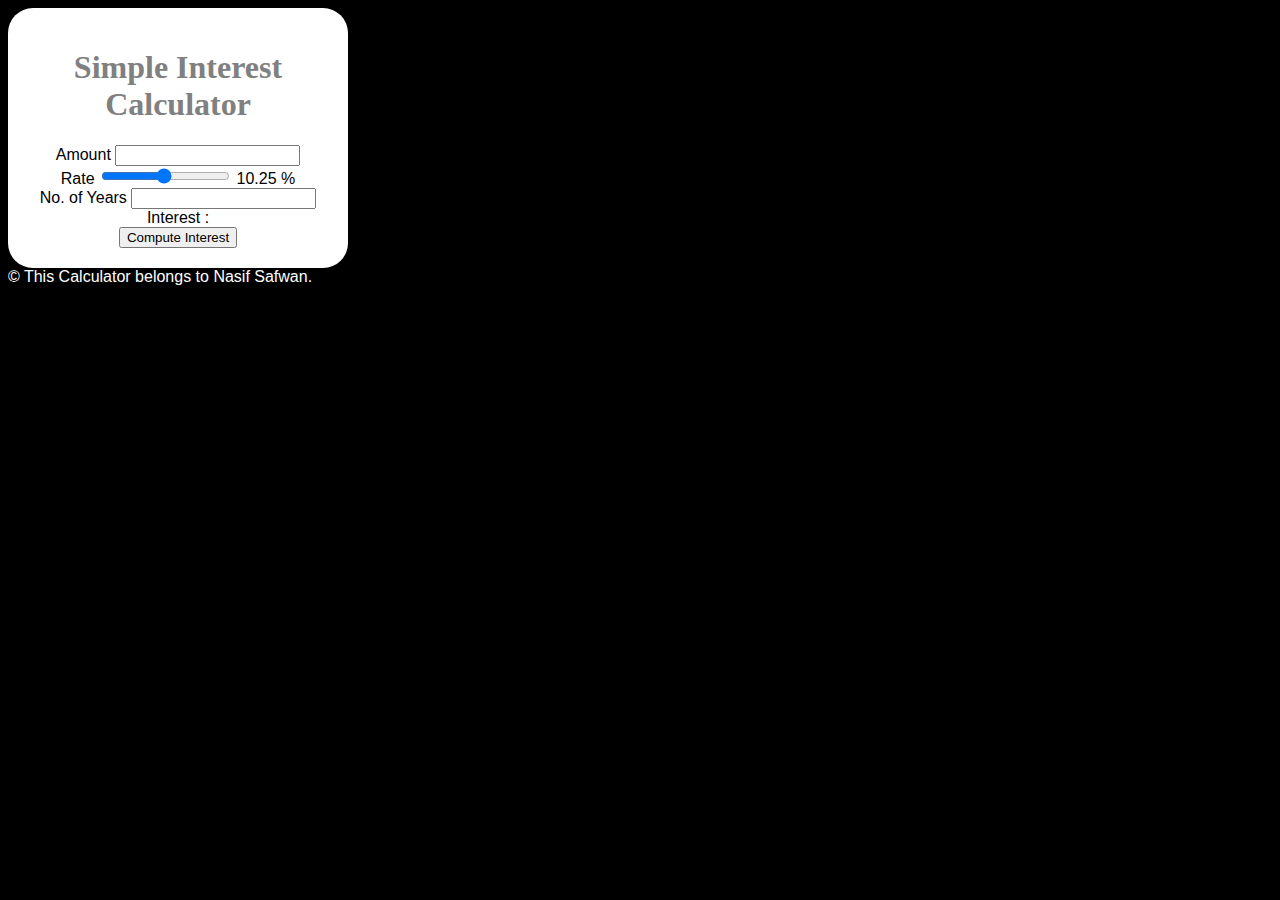
<file: Simple Interest Calculator/index.html>
<!DOCTYPE html>
<html>
    <head>
        <script src="script.js"></script>
        <link rel="stylesheet" href="style.css">
        <title>Simple Interest Calculator</title>
    </head>
    <body>
        <div class="maindiv">
            <h1>Simple Interest Calculator</h1>

            Amount <input type="number"  id="principal">  <br/>

            Rate <input type="range" id="rate" min="1" max="20" value="10.25" step="0.25" onchange="updateRate()"> 
            <span id="rate_val">
                10.25
            </span>% <br/>

            No. of Years 
            <input type="number" id="years" list="all_years">
            <datalist id="all_years">
                <option value="1">1</option>
                <option value="2">2</option>
                <option value="3">3</option>
                <option value="4">4</option>
                <option value="5">5</option>
                <option value="6">6</option>
                <option value="7">7</option>
                <option value="8">8</option>
                <option value="9">9</option>
                <option value="10">10</option>
            </datalist>
            <br />
            Interest : <span id="result"></span><br/>

            <button onclick="compute()">Compute Interest</button>
        </div>

        <footer>
            &#169; This Calculator belongs to Nasif Safwan.
        </footer>
    </body>
</html>
</file>
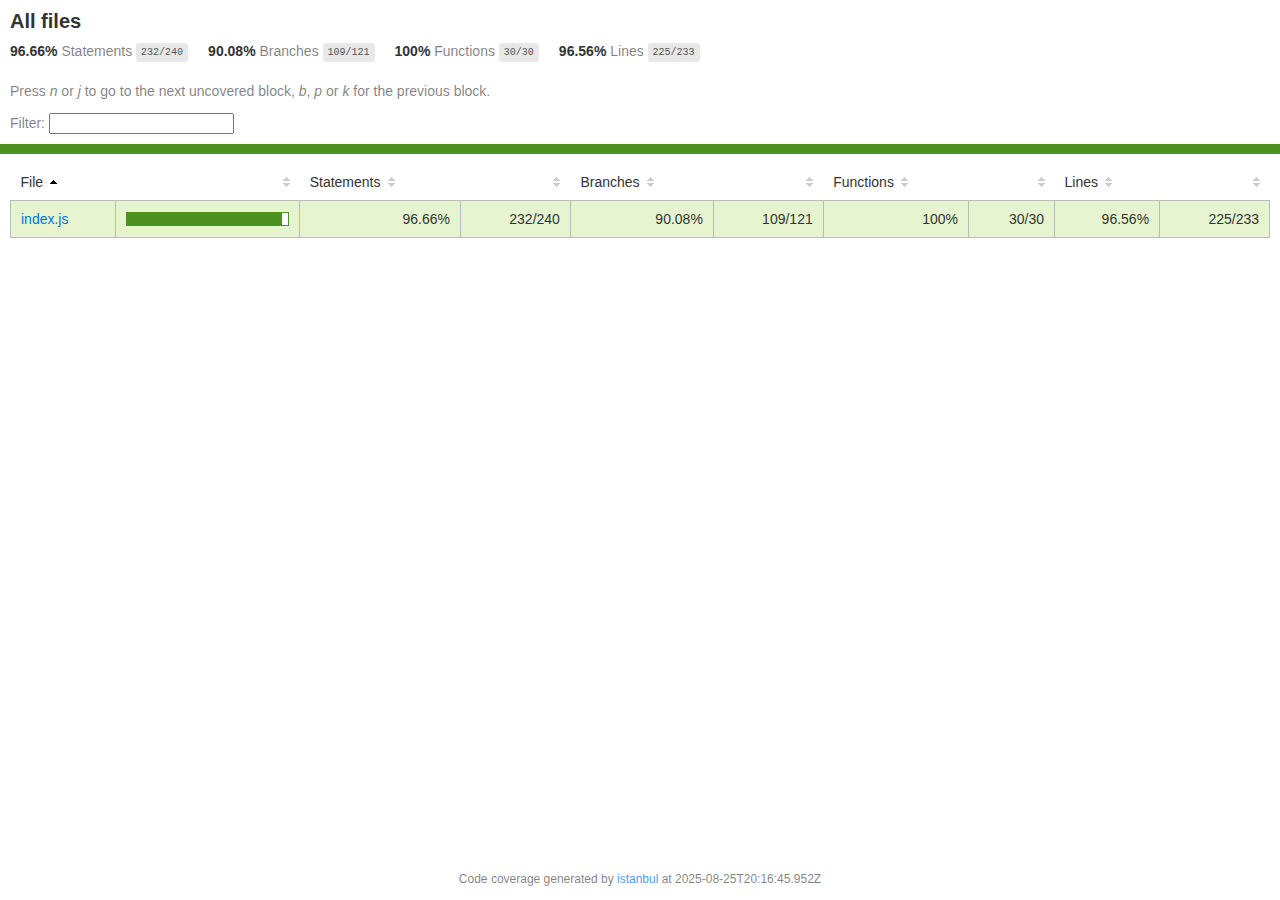
<file: social-dashboard/node_modules/kareem/coverage/lcov-report/index.html>
<!doctype html>
<html lang="en">

<head>
    <title>Code coverage report for All files</title>
    <meta charset="utf-8" />
    <link rel="stylesheet" href="prettify.css" />
    <link rel="stylesheet" href="base.css" />
    <link rel="shortcut icon" type="image/x-icon" href="favicon.png" />
    <meta name="viewport" content="width=device-width, initial-scale=1" />
    <style type='text/css'>
        .coverage-summary .sorter {
            background-image: url(sort-arrow-sprite.png);
        }
    </style>
</head>
    
<body>
<div class='wrapper'>
    <div class='pad1'>
        <h1>All files</h1>
        <div class='clearfix'>
            
            <div class='fl pad1y space-right2'>
                <span class="strong">96.66% </span>
                <span class="quiet">Statements</span>
                <span class='fraction'>232/240</span>
            </div>
        
            
            <div class='fl pad1y space-right2'>
                <span class="strong">90.08% </span>
                <span class="quiet">Branches</span>
                <span class='fraction'>109/121</span>
            </div>
        
            
            <div class='fl pad1y space-right2'>
                <span class="strong">100% </span>
                <span class="quiet">Functions</span>
                <span class='fraction'>30/30</span>
            </div>
        
            
            <div class='fl pad1y space-right2'>
                <span class="strong">96.56% </span>
                <span class="quiet">Lines</span>
                <span class='fraction'>225/233</span>
            </div>
        
            
        </div>
        <p class="quiet">
            Press <em>n</em> or <em>j</em> to go to the next uncovered block, <em>b</em>, <em>p</em> or <em>k</em> for the previous block.
        </p>
        <template id="filterTemplate">
            <div class="quiet">
                Filter:
                <input type="search" id="fileSearch">
            </div>
        </template>
    </div>
    <div class='status-line high'></div>
    <div class="pad1">
<table class="coverage-summary">
<thead>
<tr>
   <th data-col="file" data-fmt="html" data-html="true" class="file">File</th>
   <th data-col="pic" data-type="number" data-fmt="html" data-html="true" class="pic"></th>
   <th data-col="statements" data-type="number" data-fmt="pct" class="pct">Statements</th>
   <th data-col="statements_raw" data-type="number" data-fmt="html" class="abs"></th>
   <th data-col="branches" data-type="number" data-fmt="pct" class="pct">Branches</th>
   <th data-col="branches_raw" data-type="number" data-fmt="html" class="abs"></th>
   <th data-col="functions" data-type="number" data-fmt="pct" class="pct">Functions</th>
   <th data-col="functions_raw" data-type="number" data-fmt="html" class="abs"></th>
   <th data-col="lines" data-type="number" data-fmt="pct" class="pct">Lines</th>
   <th data-col="lines_raw" data-type="number" data-fmt="html" class="abs"></th>
</tr>
</thead>
<tbody><tr>
	<td class="file high" data-value="index.js"><a href="index.js.html">index.js</a></td>
	<td data-value="96.66" class="pic high">
	<div class="chart"><div class="cover-fill" style="width: 96%"></div><div class="cover-empty" style="width: 4%"></div></div>
	</td>
	<td data-value="96.66" class="pct high">96.66%</td>
	<td data-value="240" class="abs high">232/240</td>
	<td data-value="90.08" class="pct high">90.08%</td>
	<td data-value="121" class="abs high">109/121</td>
	<td data-value="100" class="pct high">100%</td>
	<td data-value="30" class="abs high">30/30</td>
	<td data-value="96.56" class="pct high">96.56%</td>
	<td data-value="233" class="abs high">225/233</td>
	</tr>

</tbody>
</table>
</div>
                <div class='push'></div><!-- for sticky footer -->
            </div><!-- /wrapper -->
            <div class='footer quiet pad2 space-top1 center small'>
                Code coverage generated by
                <a href="https://istanbul.js.org/" target="_blank" rel="noopener noreferrer">istanbul</a>
                at 2025-08-25T20:16:45.952Z
            </div>
        <script src="prettify.js"></script>
        <script>
            window.onload = function () {
                prettyPrint();
            };
        </script>
        <script src="sorter.js"></script>
        <script src="block-navigation.js"></script>
    </body>
</html>
</file>
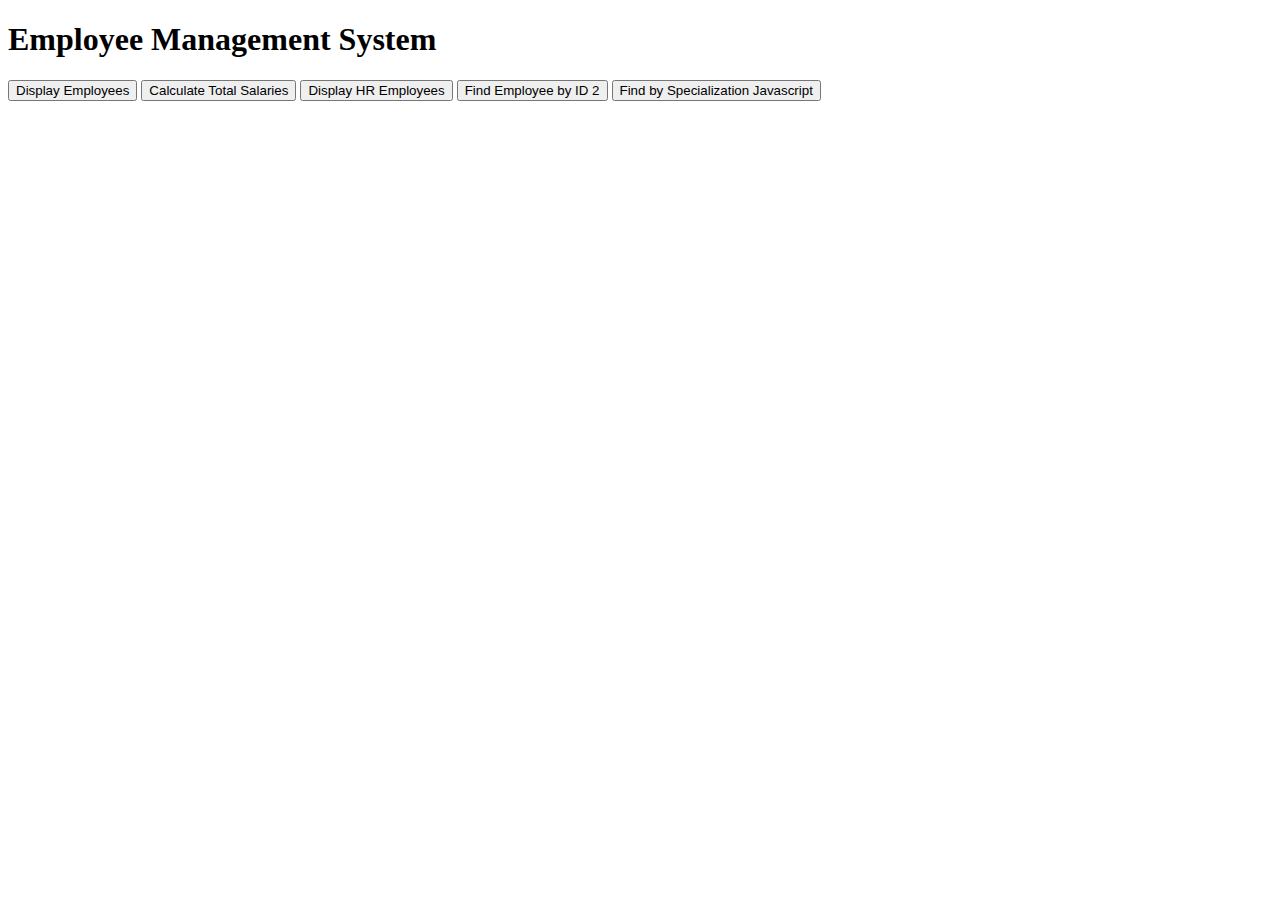
<file: arrayhandling/employee_details.html>
<!DOCTYPE html>
<html>
<head>
  <title>Employee Management System</title>
</head>
<body>
   <h1>Employee Management System</h1>

  <div>
    <button onclick="displayEmployees()">Display Employees</button>
    <button onclick="calculateTotalSalaries()">Calculate Total Salaries</button>
    <button onclick="displayHREmployees()">Display HR Employees</button>
    <button onclick="findEmployeeById(2)">Find Employee by ID 2</button>
    <button onclick="findEmployeebySpecialization()">Find by Specialization Javascript</button>
  </div>

 <div id="employeesDetails"></div>
<script src="./employee_details.js"></script>
</body>
</html>
</file>
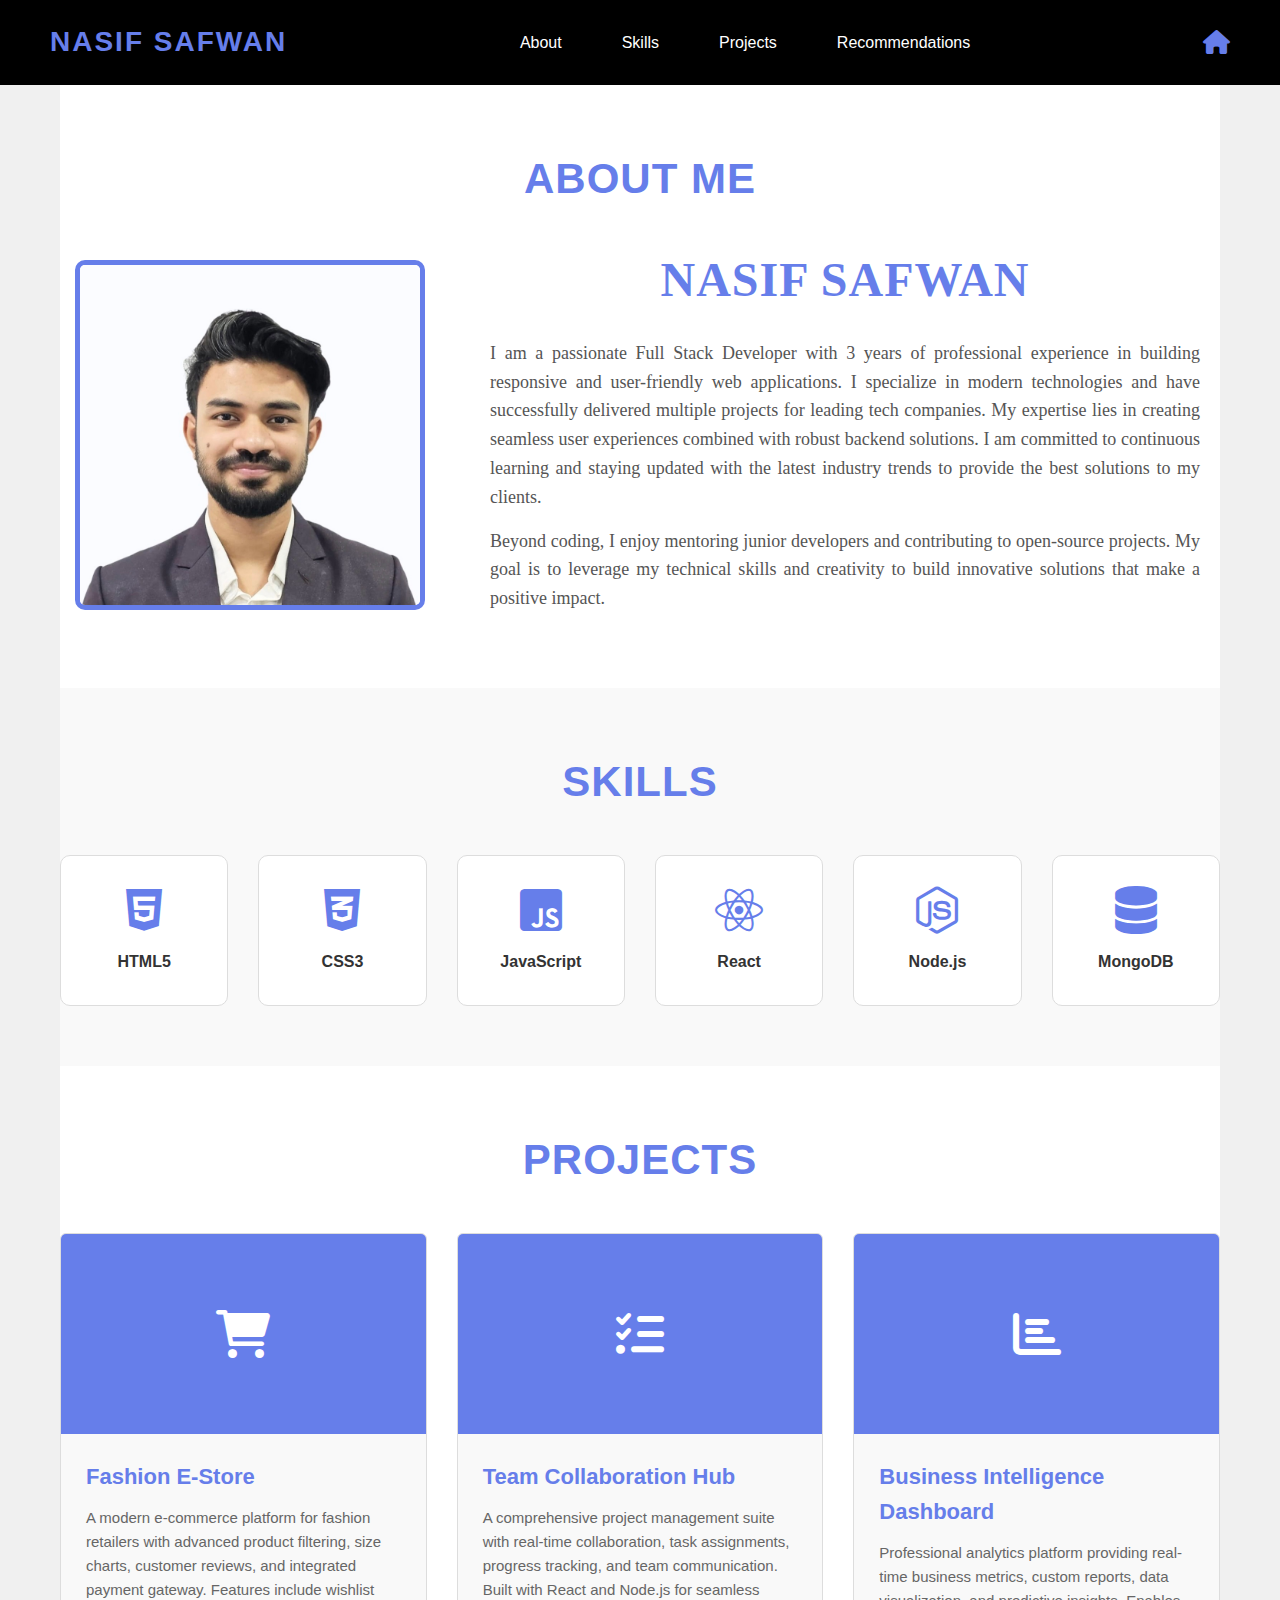
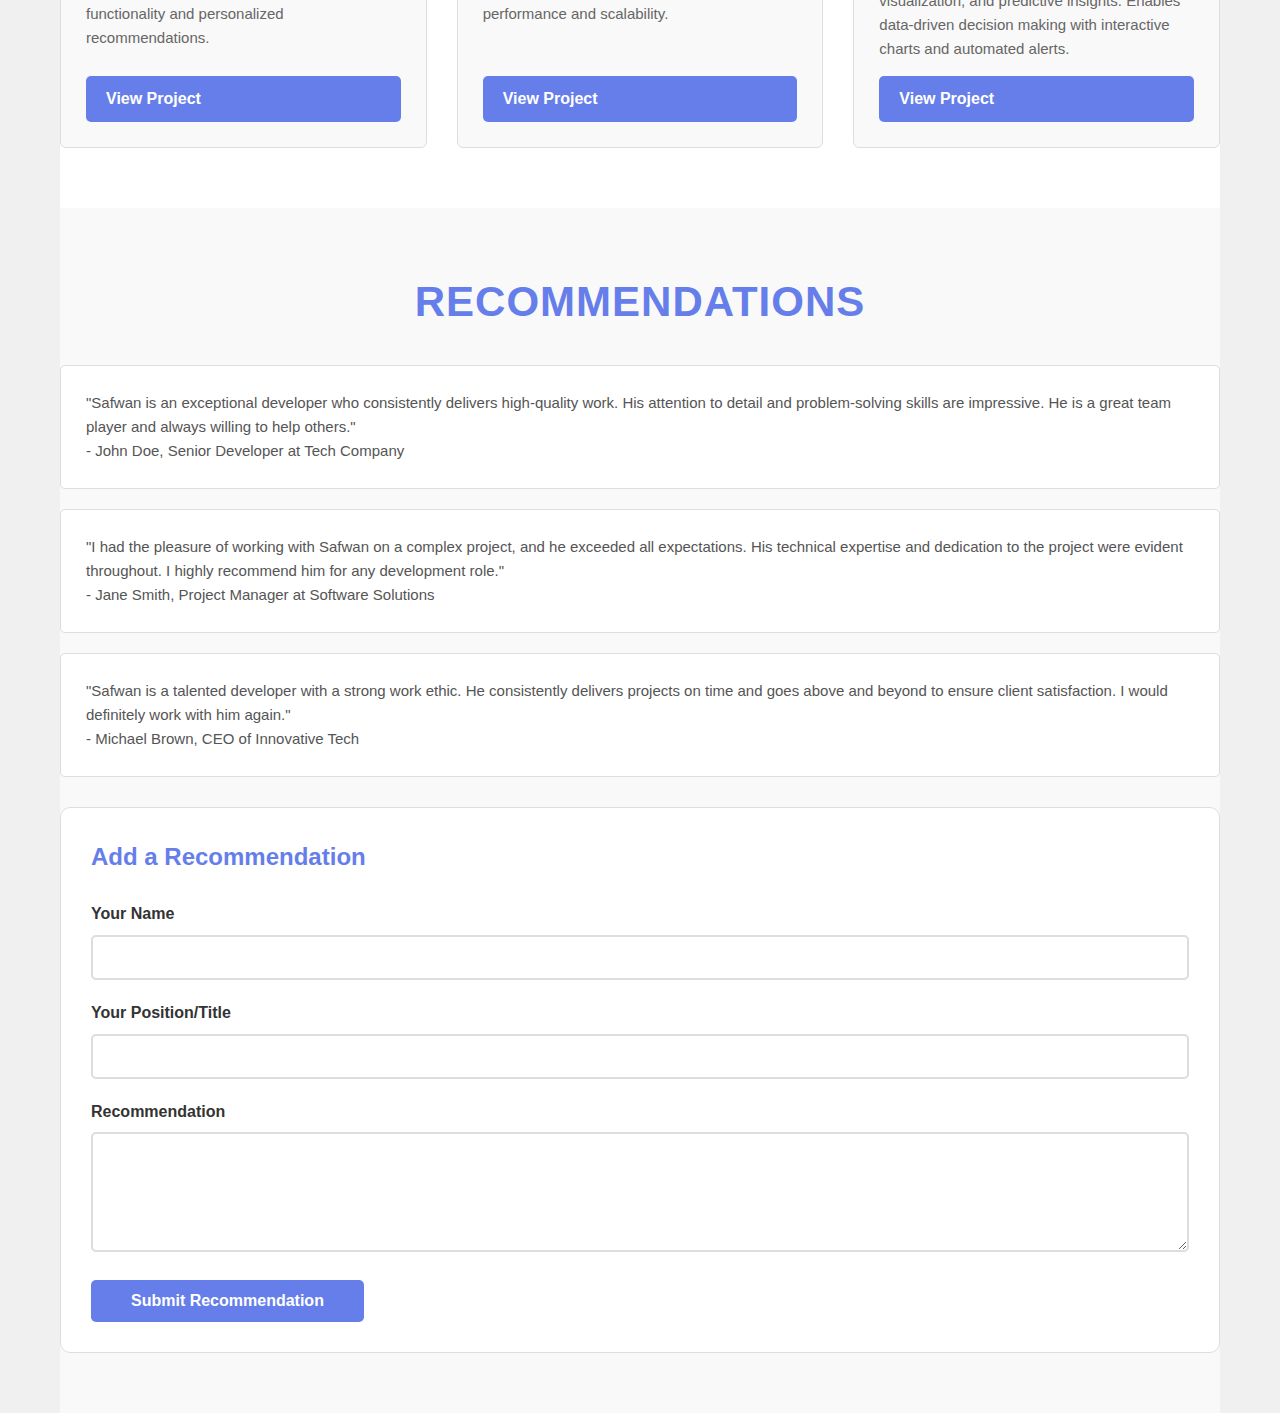
<file: Course 2 Final Project/indexx.html>
<!DOCTYPE html>
<html lang="en">
<head>
    <meta charset="UTF-8">
    <title>Professional Portfolio</title>
    <meta name="viewport" content="width=device-width, initial-scale=1.0">
    <link rel="stylesheet" href="https://cdnjs.cloudflare.com/ajax/libs/font-awesome/6.0.0/css/all.min.css">
    <link rel="stylesheet" href="style.css">
</head>

<body>
    <header>
        <h1 class="logo">Nasif Safwan</h1>
        <nav>
            <ul>
                <li><a href="#aboutme">About</a></li>
                <li><a href="#skills">Skills</a></li>
                <li><a href="#projects">Projects</a></li>
                <li><a href="#recommendations">Recommendations</a></li>
            </ul>
        </nav>
        <i class="fas fa-home home-icon" onclick="scrollToHome()"></i>
    </header>

    <div class="container">
        <section id="aboutme">
            <h2>About Me</h2>
            <div class="about-content">
                <div class="about-image">
                    <img src = "resources/97CDB9C5-AD21-4EC1-A281-7C8FBF7F3D4E_1_105_c.jpeg" alt="Profile Picture">
                </div>
                <div class="about-text">
                    <h2>Nasif Safwan</h2>
                    <p>
                        I am a passionate Full Stack Developer with 3 years of professional experience in building responsive and user-friendly web applications. 
                        I specialize in modern technologies and have successfully delivered multiple projects for leading tech companies. 
                        My expertise lies in creating seamless user experiences combined with robust backend solutions. 
                        I am committed to continuous learning and staying updated with the latest industry trends to provide the best solutions to my clients.
                    </p>
                    <p>
                        Beyond coding, I enjoy mentoring junior developers and contributing to open-source projects. 
                        My goal is to leverage my technical skills and creativity to build innovative solutions that make a positive impact.
                    </p>
                </div>
            </div>
        </section>

        <section id="skills">
            <h2>Skills</h2>
            <div class="skills-grid">
                <div class="skill-card">
                    <i class="fab fa-html5"></i>
                    <p>HTML5</p>
                </div>
                <div class="skill-card">
                    <i class="fab fa-css3-alt"></i>
                    <p>CSS3</p>
                </div>
                <div class="skill-card">
                    <i class="fab fa-js-square"></i>
                    <p>JavaScript</p>
                </div>
                <div class="skill-card">
                    <i class="fab fa-react"></i>
                    <p>React</p>
                </div>
                <div class="skill-card">
                    <i class="fab fa-node-js"></i>
                    <p>Node.js</p>
                </div>
                <div class="skill-card">
                    <i class="fas fa-database"></i>
                    <p>MongoDB</p>
                </div>
            </div>
        </section>

        <section id="projects">
            <h2>Projects</h2>
            <div class="projects-grid">
                <div class="project-card">
                    <div class="project-image">
                        <i class="fas fa-shopping-cart"></i>
                    </div>
                    <div class="project-content">
                        <h3>Fashion E-Store</h3>
                        <p>
                            A modern e-commerce platform for fashion retailers with advanced product filtering, size charts, customer reviews, and integrated payment gateway. Features include wishlist functionality and personalized recommendations.
                        </p>
                        <a href="#">View Project</a>
                    </div>
                </div>

                <div class="project-card">
                    <div class="project-image">
                        <i class="fas fa-list-check"></i>
                    </div>
                    <div class="project-content">
                        <h3>Team Collaboration Hub</h3>
                        <p>
                            A comprehensive project management suite with real-time collaboration, task assignments, progress tracking, and team communication. Built with React and Node.js for seamless performance and scalability.
                        </p>
                        <a href="#">View Project</a>
                    </div>
                </div>

                <div class="project-card">
                    <div class="project-image">
                        <i class="fas fa-chart-bar"></i>
                    </div>
                    <div class="project-content">
                        <h3>Business Intelligence Dashboard</h3>
                        <p>
                            Professional analytics platform providing real-time business metrics, custom reports, data visualization, and predictive insights. Enables data-driven decision making with interactive charts and automated alerts.
                        </p>
                        <a href="#">View Project</a>
                    </div>
                </div>
            </div>
        </section>

        <section id="recommendations">
            <h2>Recommendations</h2>
            <div class="recommendation-card">
                <p>
                    "Safwan is an exceptional developer who consistently delivers high-quality work. 
                    His attention to detail and problem-solving skills are impressive. 
                    He is a great team player and always willing to help others."
                </p>
                <p>- John Doe, Senior Developer at Tech Company</p>
            </div>
            <div class="recommendation-card">
                <p>
                    "I had the pleasure of working with Safwan on a complex project, and he exceeded all expectations. 
                    His technical expertise and dedication to the project were evident throughout. 
                    I highly recommend him for any development role."
                </p>
                <p>- Jane Smith, Project Manager at Software Solutions</p>
            </div>
            <div>
                <div class="recommendation-card">
                    <p>
                        "Safwan is a talented developer with a strong work ethic. 
                        He consistently delivers projects on time and goes above and beyond to ensure client satisfaction. 
                        I would definitely work with him again."
                    </p>
                    <p>- Michael Brown, CEO of Innovative Tech</p>
            </div>

            <div class="form-section">
                <h3>Add a Recommendation</h3>
                <form id="recommendationForm">
                    <div class="form-group">
                        <label for="recommenderName">Your Name</label>
                        <input type="text" id="recommenderName" name="name" required>
                    </div>
                    <div class="form-group">
                        <label for="recommenderPosition">Your Position/Title</label>
                        <input type="text" id="recommenderPosition" name="position" required>
                    </div>
                    <div class="form-group">
                        <label for="recommendationText">Recommendation</label>
                        <textarea id="recommendationText" name="recommendation" required></textarea>
                    </div>
                    <button type="submit" class="submit-btn">Submit Recommendation</button>
                </form>
            </div>
        </section>

        <script src="script.js"></script>
    </div>
</body>
</file>
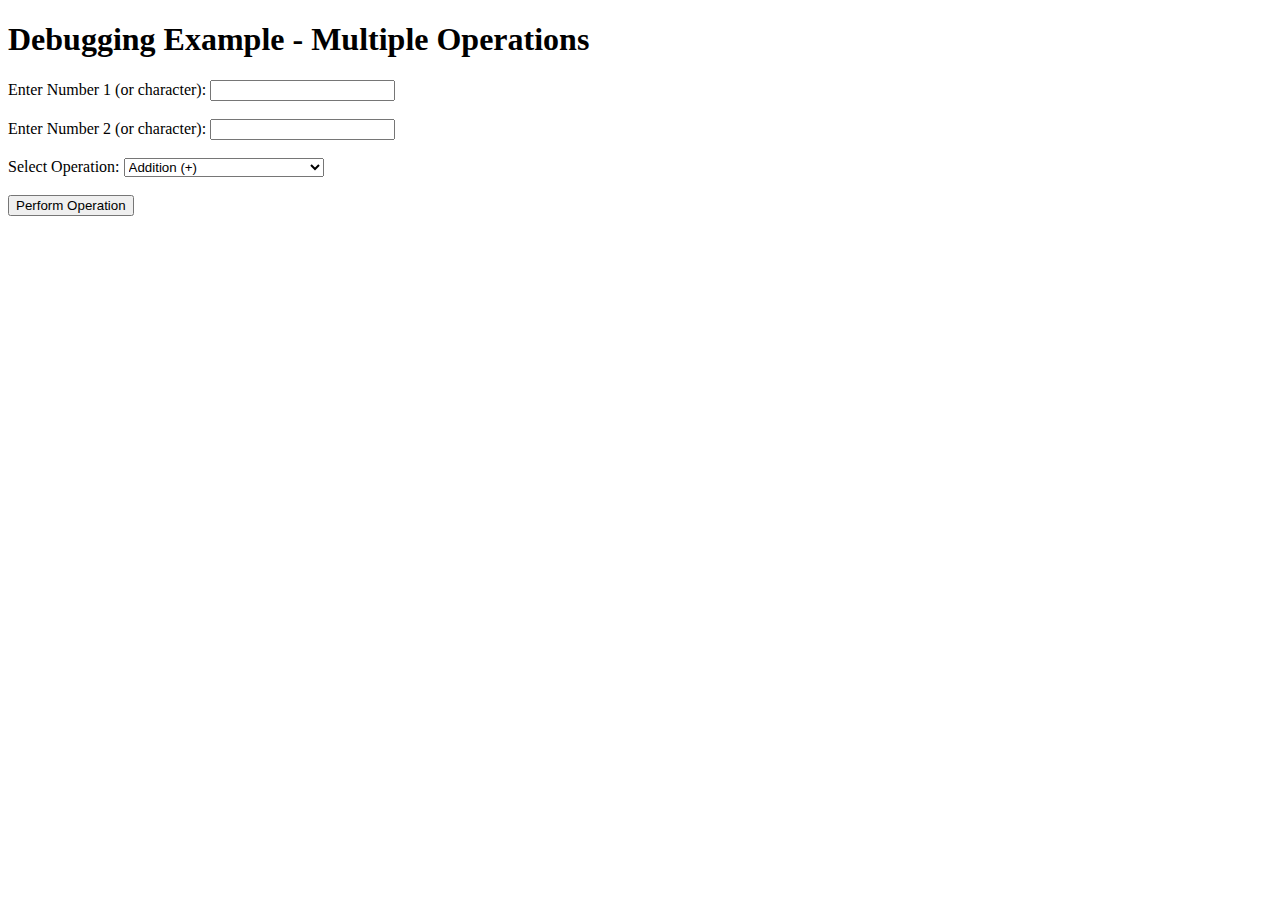
<file: debugCode/debug_code.html>
<!DOCTYPE html>
<html lang="en">

<head>
    <meta charset="UTF-8">
    <title>Debugging Example</title>
</head>

<body>
    <h1>Debugging Example - Multiple Operations</h1>
    <label for="input1">Enter Number 1 (or character):</label>
    <input type="text" id="input1"><br><br>
    <label for="input2">Enter Number 2 (or character):</label>
    <input type="text" id="input2"><br><br>
    <label for="operation">Select Operation:</label>
    <select id="operation">
        <option value="add">Addition (+)</option>
        <option value="multiply">Multiplication (*)</option>
        <option value="divide">Division (/)</option>
        <option value="all">All Operations Simultaneously</option>
    </select><br><br>
    <button onclick="performOperation()">Perform Operation</button>
    <div id="result"></div>
</body>
<script src="./debug_code.js"></script>

</html>
</file>
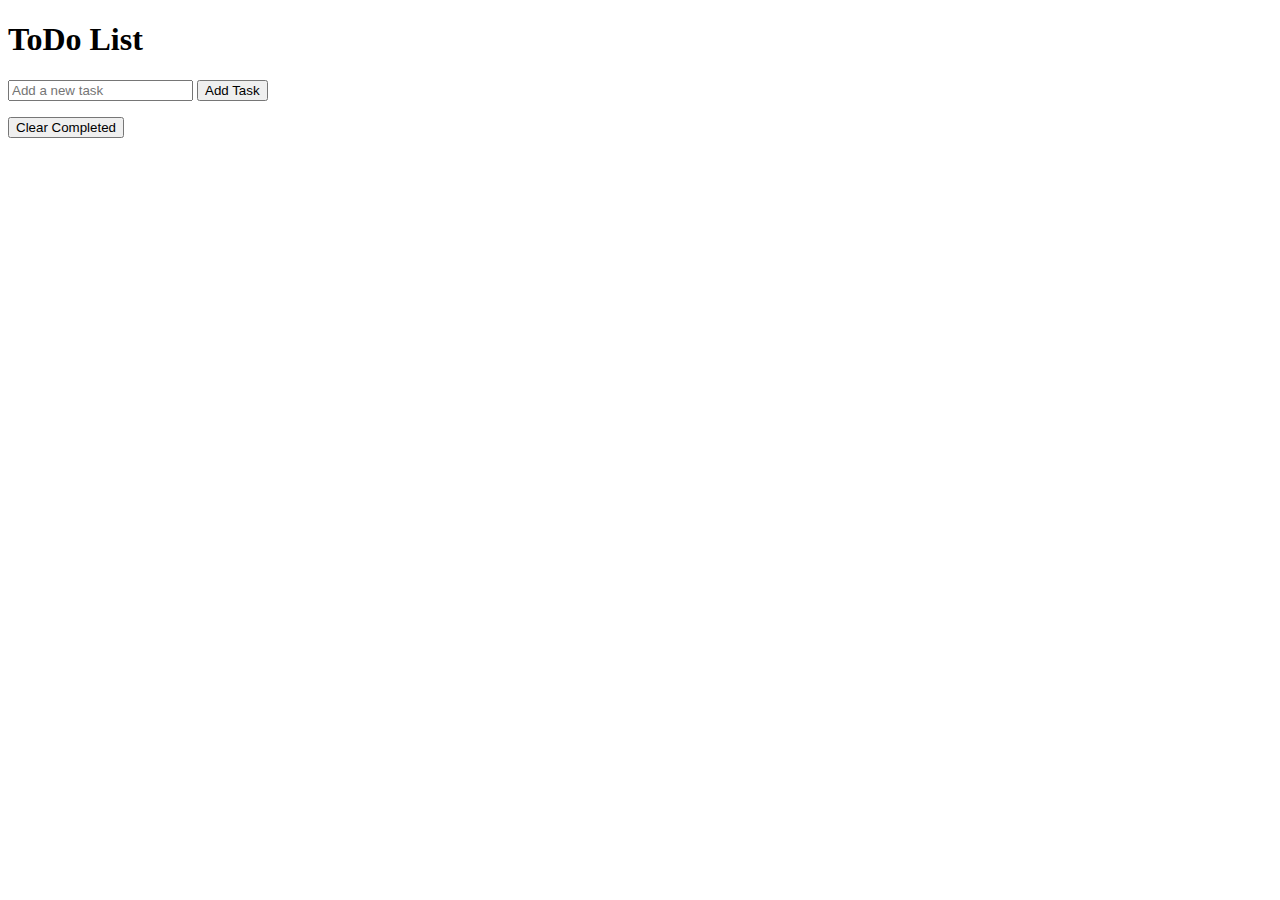
<file: ToDoList/todo_list.html>
<!DOCTYPE html>
	<html>
<head>
    <title>ToDo List</title>
</head>
<body>
    <h1>ToDo List</h1>
    <input type="text" id="taskInput" placeholder="Add a new task">
    <button id="addTaskBtn">Add Task</button>

    <!-- <input type="text" id="searchInput" placeholder="Search..."> -->
    <ul id="taskList">
        <!-- Tasks will be displayed here -->
    </ul>

    <button id="clearCompletedBtn">Clear Completed</button>

	</body>
    <script src="./todo_list.js"></script>
</html>
</file>
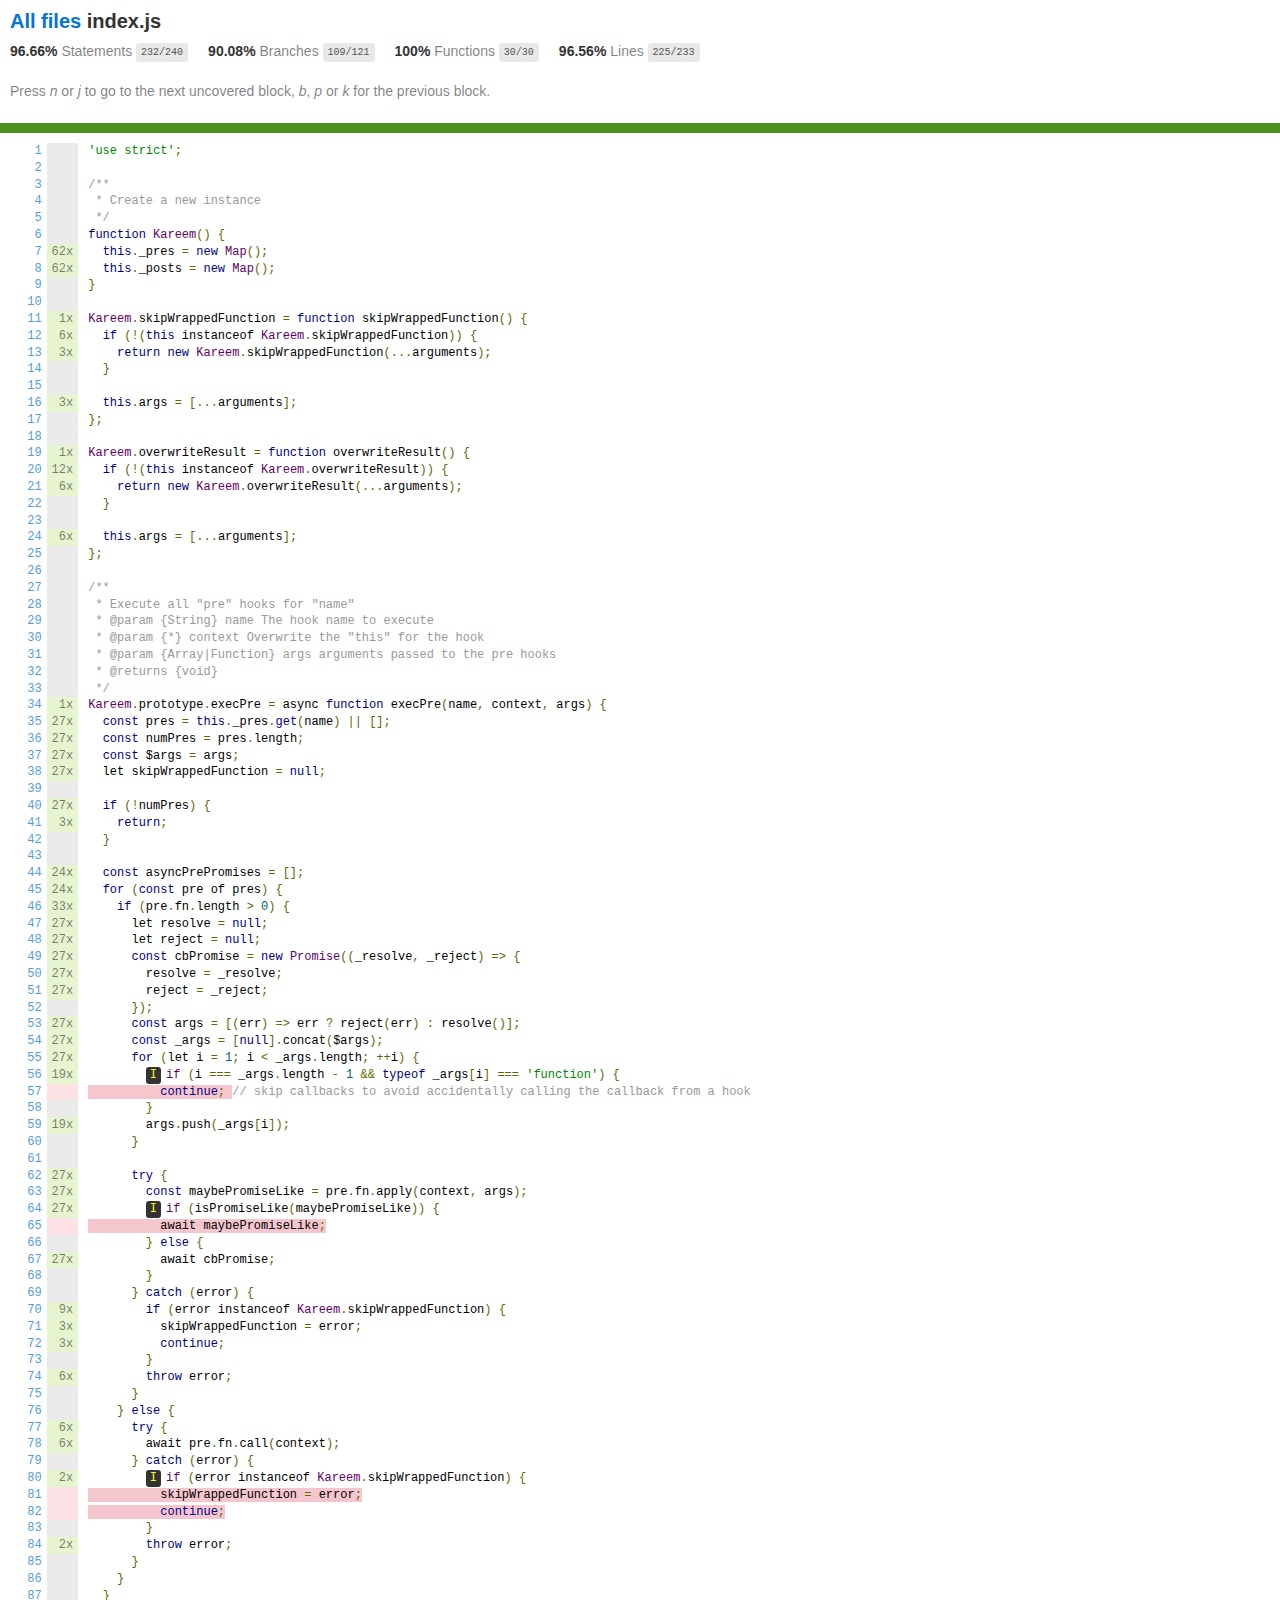
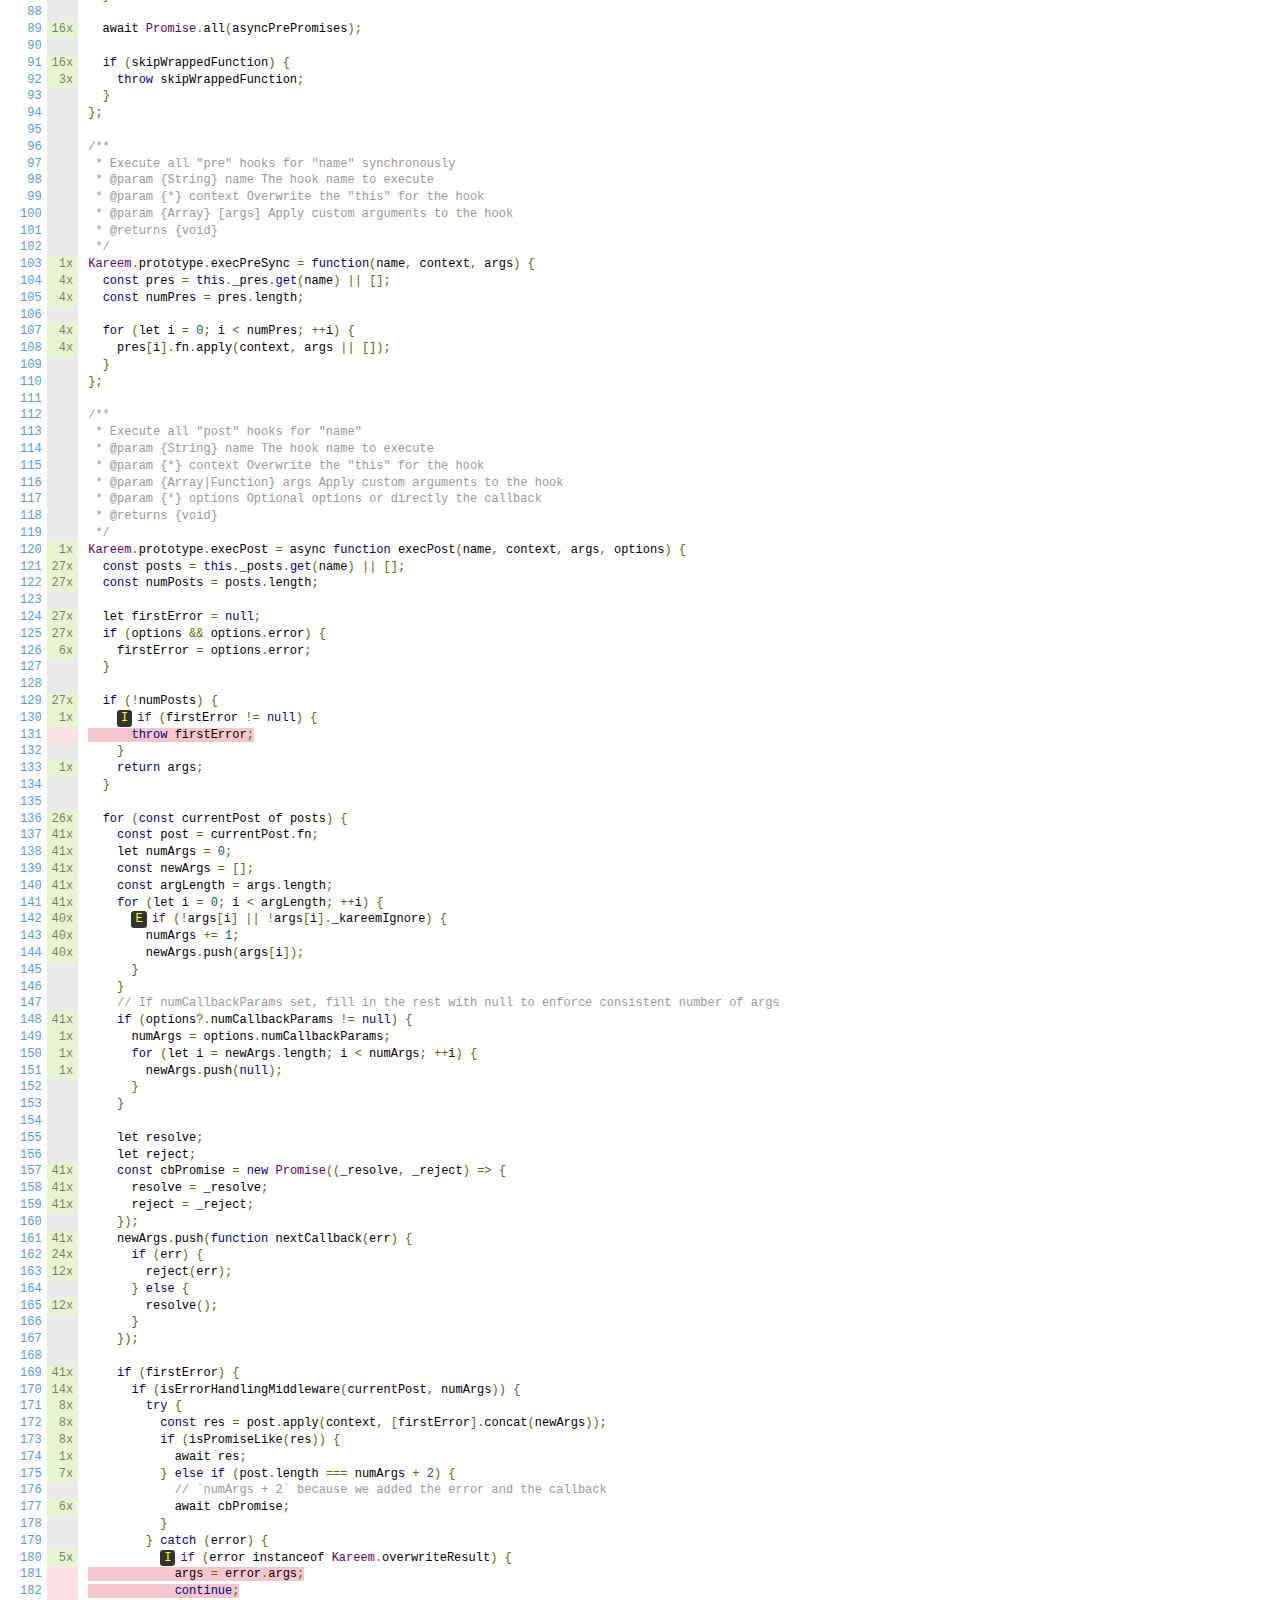
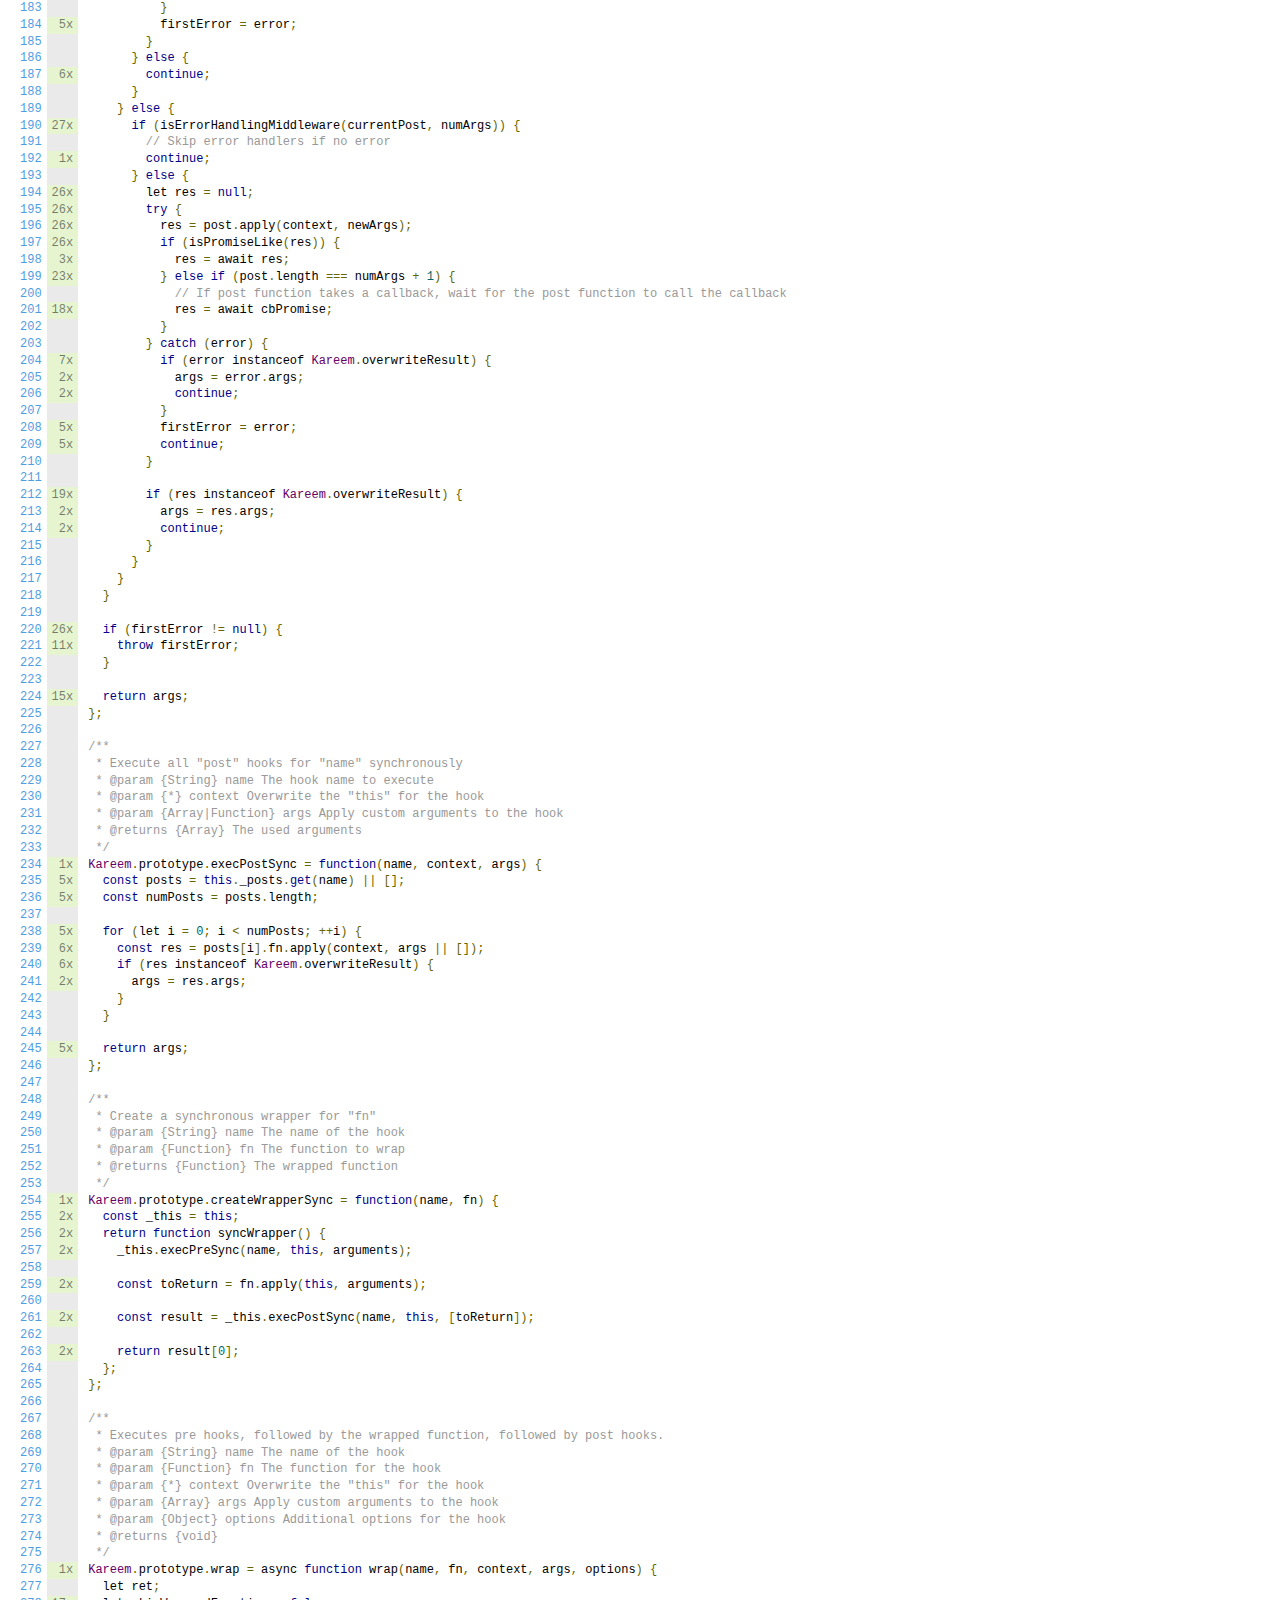
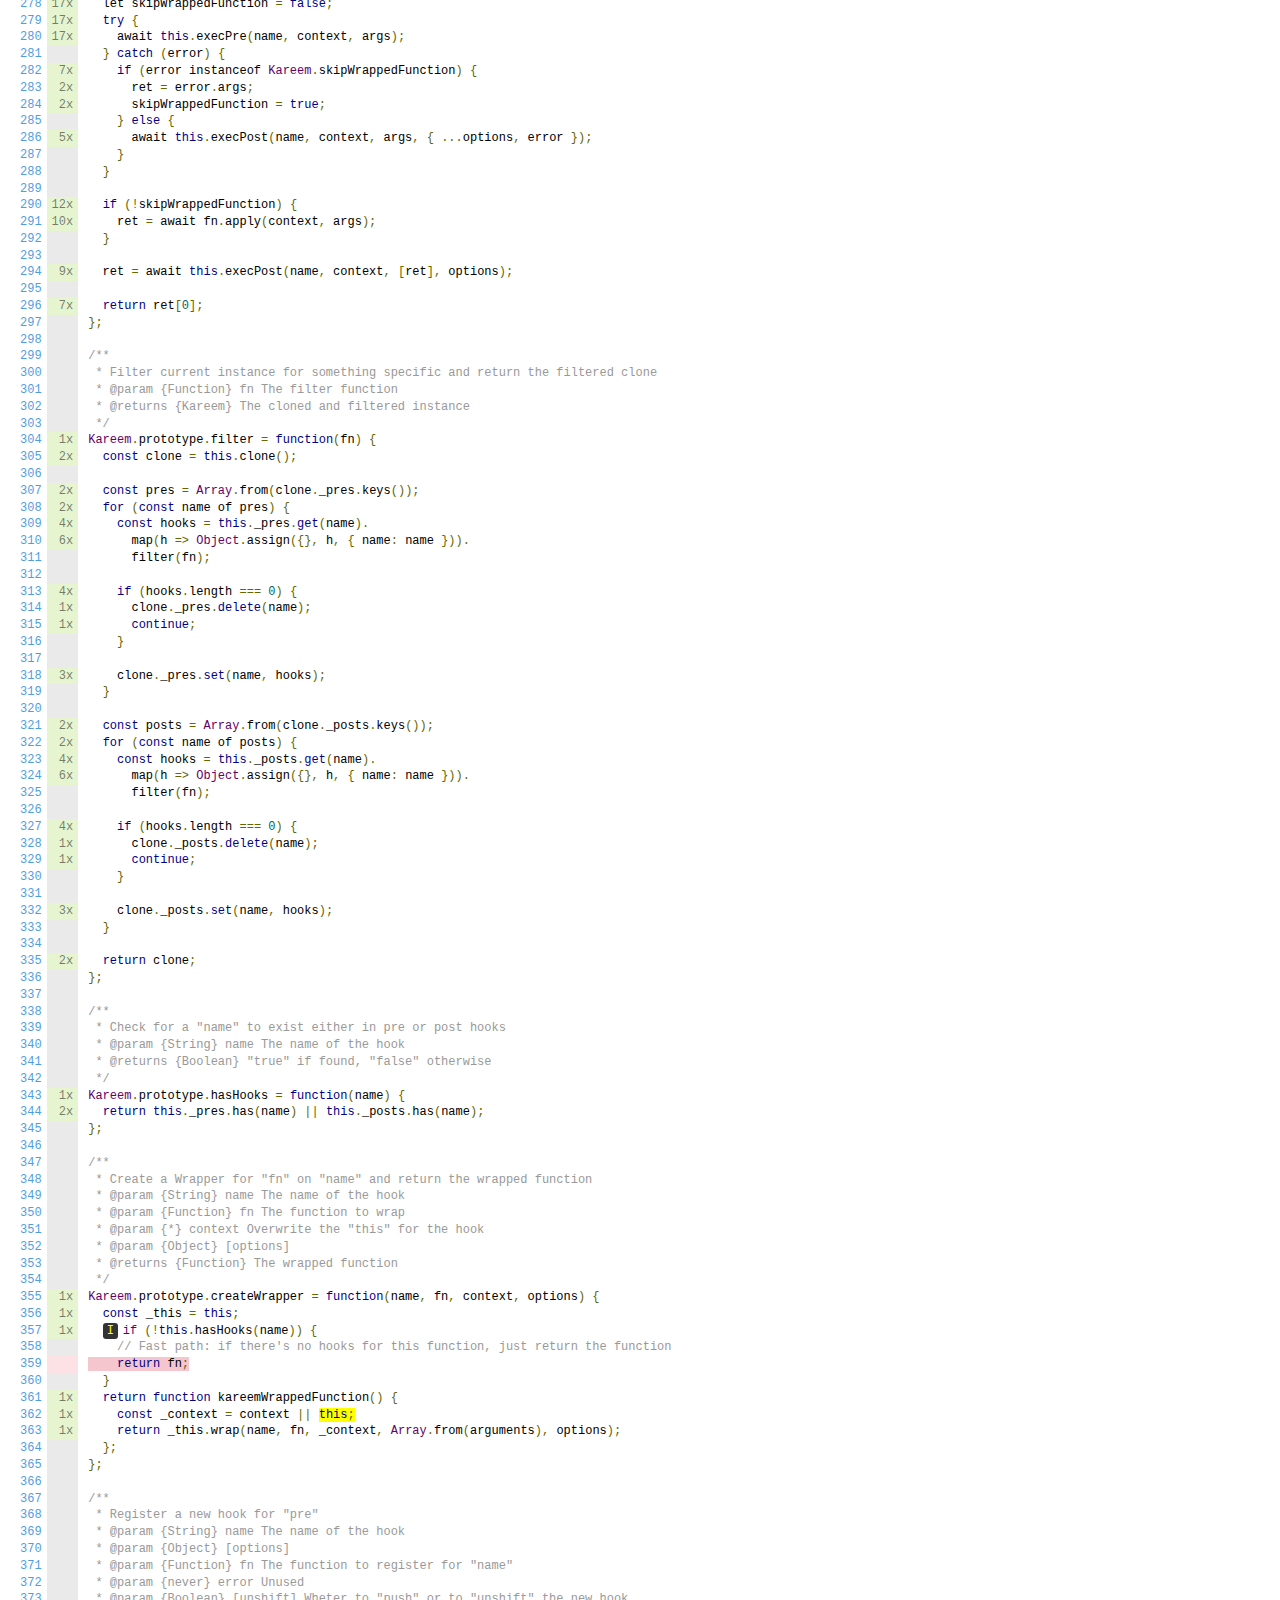
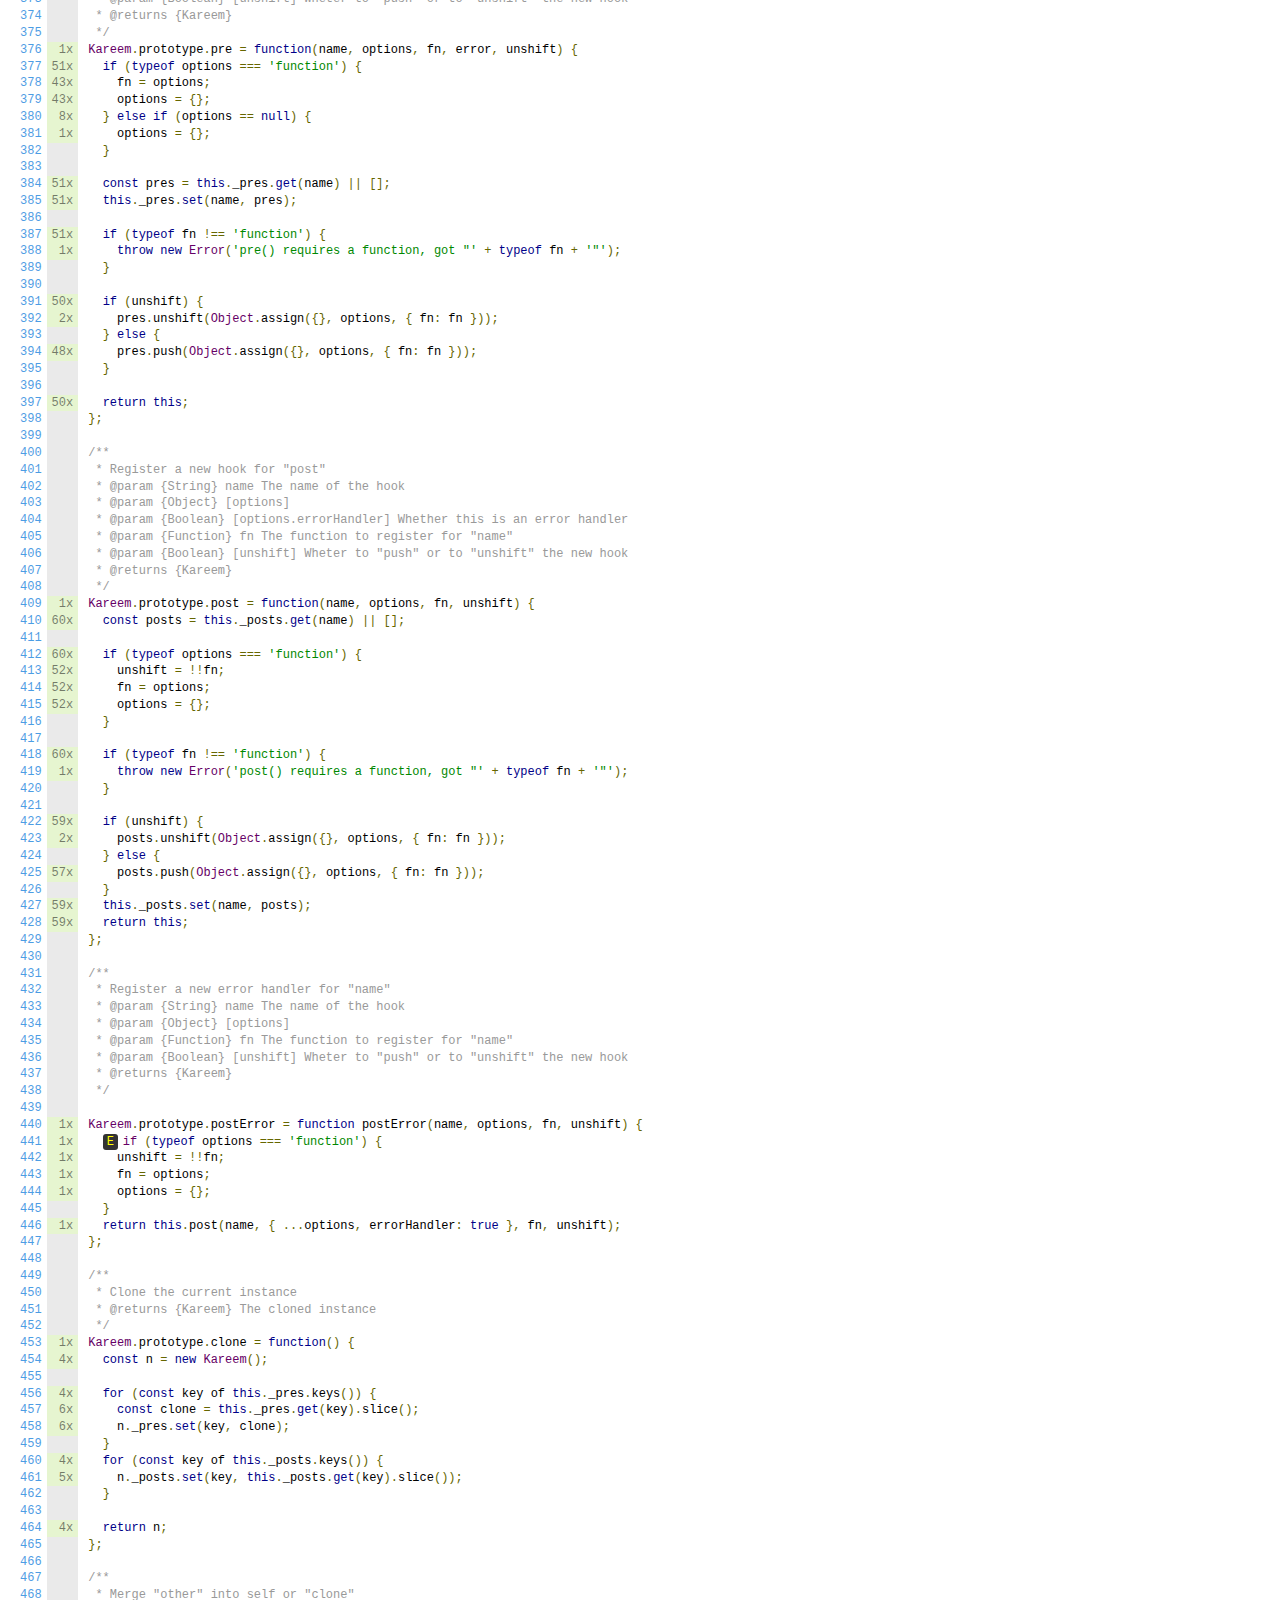
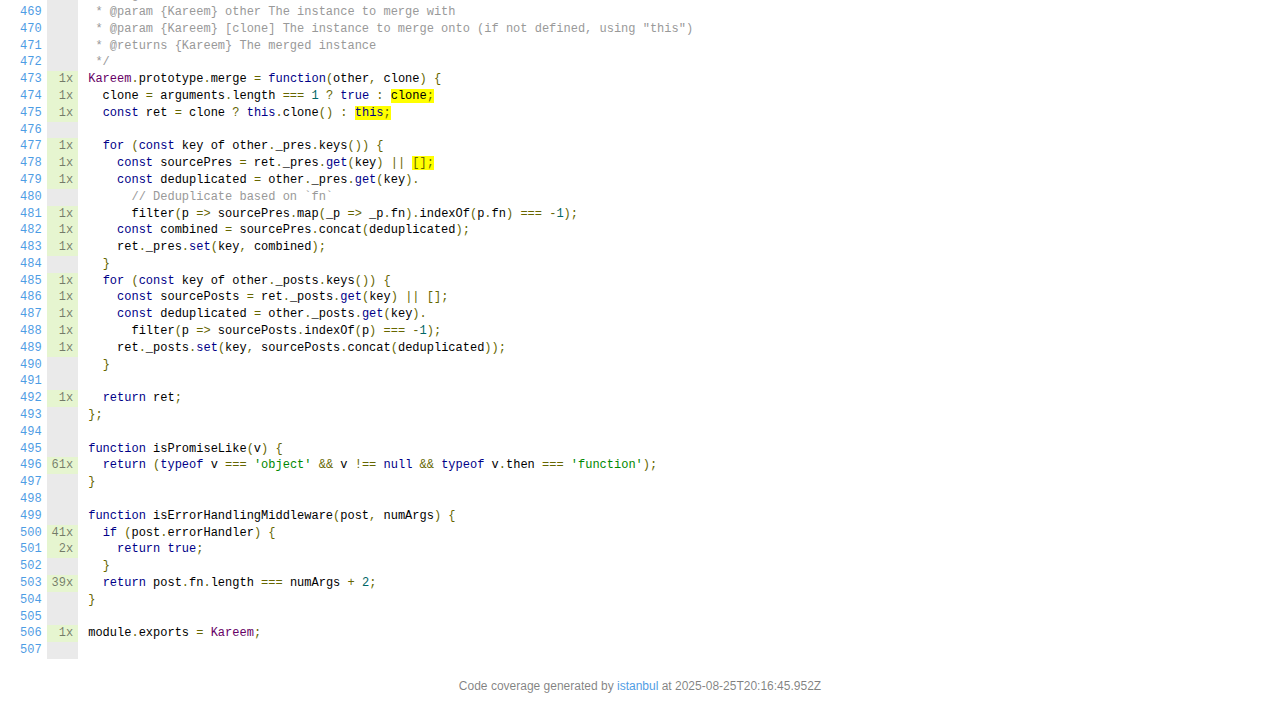
<file: social-dashboard/node_modules/kareem/coverage/lcov-report/index.js.html>
<!doctype html>
<html lang="en">

<head>
    <title>Code coverage report for index.js</title>
    <meta charset="utf-8" />
    <link rel="stylesheet" href="prettify.css" />
    <link rel="stylesheet" href="base.css" />
    <link rel="shortcut icon" type="image/x-icon" href="favicon.png" />
    <meta name="viewport" content="width=device-width, initial-scale=1" />
    <style type='text/css'>
        .coverage-summary .sorter {
            background-image: url(sort-arrow-sprite.png);
        }
    </style>
</head>
    
<body>
<div class='wrapper'>
    <div class='pad1'>
        <h1><a href="index.html">All files</a> index.js</h1>
        <div class='clearfix'>
            
            <div class='fl pad1y space-right2'>
                <span class="strong">96.66% </span>
                <span class="quiet">Statements</span>
                <span class='fraction'>232/240</span>
            </div>
        
            
            <div class='fl pad1y space-right2'>
                <span class="strong">90.08% </span>
                <span class="quiet">Branches</span>
                <span class='fraction'>109/121</span>
            </div>
        
            
            <div class='fl pad1y space-right2'>
                <span class="strong">100% </span>
                <span class="quiet">Functions</span>
                <span class='fraction'>30/30</span>
            </div>
        
            
            <div class='fl pad1y space-right2'>
                <span class="strong">96.56% </span>
                <span class="quiet">Lines</span>
                <span class='fraction'>225/233</span>
            </div>
        
            
        </div>
        <p class="quiet">
            Press <em>n</em> or <em>j</em> to go to the next uncovered block, <em>b</em>, <em>p</em> or <em>k</em> for the previous block.
        </p>
        <template id="filterTemplate">
            <div class="quiet">
                Filter:
                <input type="search" id="fileSearch">
            </div>
        </template>
    </div>
    <div class='status-line high'></div>
    <pre><table class="coverage">
<tr><td class="line-count quiet"><a name='L1'></a><a href='#L1'>1</a>
<a name='L2'></a><a href='#L2'>2</a>
<a name='L3'></a><a href='#L3'>3</a>
<a name='L4'></a><a href='#L4'>4</a>
<a name='L5'></a><a href='#L5'>5</a>
<a name='L6'></a><a href='#L6'>6</a>
<a name='L7'></a><a href='#L7'>7</a>
<a name='L8'></a><a href='#L8'>8</a>
<a name='L9'></a><a href='#L9'>9</a>
<a name='L10'></a><a href='#L10'>10</a>
<a name='L11'></a><a href='#L11'>11</a>
<a name='L12'></a><a href='#L12'>12</a>
<a name='L13'></a><a href='#L13'>13</a>
<a name='L14'></a><a href='#L14'>14</a>
<a name='L15'></a><a href='#L15'>15</a>
<a name='L16'></a><a href='#L16'>16</a>
<a name='L17'></a><a href='#L17'>17</a>
<a name='L18'></a><a href='#L18'>18</a>
<a name='L19'></a><a href='#L19'>19</a>
<a name='L20'></a><a href='#L20'>20</a>
<a name='L21'></a><a href='#L21'>21</a>
<a name='L22'></a><a href='#L22'>22</a>
<a name='L23'></a><a href='#L23'>23</a>
<a name='L24'></a><a href='#L24'>24</a>
<a name='L25'></a><a href='#L25'>25</a>
<a name='L26'></a><a href='#L26'>26</a>
<a name='L27'></a><a href='#L27'>27</a>
<a name='L28'></a><a href='#L28'>28</a>
<a name='L29'></a><a href='#L29'>29</a>
<a name='L30'></a><a href='#L30'>30</a>
<a name='L31'></a><a href='#L31'>31</a>
<a name='L32'></a><a href='#L32'>32</a>
<a name='L33'></a><a href='#L33'>33</a>
<a name='L34'></a><a href='#L34'>34</a>
<a name='L35'></a><a href='#L35'>35</a>
<a name='L36'></a><a href='#L36'>36</a>
<a name='L37'></a><a href='#L37'>37</a>
<a name='L38'></a><a href='#L38'>38</a>
<a name='L39'></a><a href='#L39'>39</a>
<a name='L40'></a><a href='#L40'>40</a>
<a name='L41'></a><a href='#L41'>41</a>
<a name='L42'></a><a href='#L42'>42</a>
<a name='L43'></a><a href='#L43'>43</a>
<a name='L44'></a><a href='#L44'>44</a>
<a name='L45'></a><a href='#L45'>45</a>
<a name='L46'></a><a href='#L46'>46</a>
<a name='L47'></a><a href='#L47'>47</a>
<a name='L48'></a><a href='#L48'>48</a>
<a name='L49'></a><a href='#L49'>49</a>
<a name='L50'></a><a href='#L50'>50</a>
<a name='L51'></a><a href='#L51'>51</a>
<a name='L52'></a><a href='#L52'>52</a>
<a name='L53'></a><a href='#L53'>53</a>
<a name='L54'></a><a href='#L54'>54</a>
<a name='L55'></a><a href='#L55'>55</a>
<a name='L56'></a><a href='#L56'>56</a>
<a name='L57'></a><a href='#L57'>57</a>
<a name='L58'></a><a href='#L58'>58</a>
<a name='L59'></a><a href='#L59'>59</a>
<a name='L60'></a><a href='#L60'>60</a>
<a name='L61'></a><a href='#L61'>61</a>
<a name='L62'></a><a href='#L62'>62</a>
<a name='L63'></a><a href='#L63'>63</a>
<a name='L64'></a><a href='#L64'>64</a>
<a name='L65'></a><a href='#L65'>65</a>
<a name='L66'></a><a href='#L66'>66</a>
<a name='L67'></a><a href='#L67'>67</a>
<a name='L68'></a><a href='#L68'>68</a>
<a name='L69'></a><a href='#L69'>69</a>
<a name='L70'></a><a href='#L70'>70</a>
<a name='L71'></a><a href='#L71'>71</a>
<a name='L72'></a><a href='#L72'>72</a>
<a name='L73'></a><a href='#L73'>73</a>
<a name='L74'></a><a href='#L74'>74</a>
<a name='L75'></a><a href='#L75'>75</a>
<a name='L76'></a><a href='#L76'>76</a>
<a name='L77'></a><a href='#L77'>77</a>
<a name='L78'></a><a href='#L78'>78</a>
<a name='L79'></a><a href='#L79'>79</a>
<a name='L80'></a><a href='#L80'>80</a>
<a name='L81'></a><a href='#L81'>81</a>
<a name='L82'></a><a href='#L82'>82</a>
<a name='L83'></a><a href='#L83'>83</a>
<a name='L84'></a><a href='#L84'>84</a>
<a name='L85'></a><a href='#L85'>85</a>
<a name='L86'></a><a href='#L86'>86</a>
<a name='L87'></a><a href='#L87'>87</a>
<a name='L88'></a><a href='#L88'>88</a>
<a name='L89'></a><a href='#L89'>89</a>
<a name='L90'></a><a href='#L90'>90</a>
<a name='L91'></a><a href='#L91'>91</a>
<a name='L92'></a><a href='#L92'>92</a>
<a name='L93'></a><a href='#L93'>93</a>
<a name='L94'></a><a href='#L94'>94</a>
<a name='L95'></a><a href='#L95'>95</a>
<a name='L96'></a><a href='#L96'>96</a>
<a name='L97'></a><a href='#L97'>97</a>
<a name='L98'></a><a href='#L98'>98</a>
<a name='L99'></a><a href='#L99'>99</a>
<a name='L100'></a><a href='#L100'>100</a>
<a name='L101'></a><a href='#L101'>101</a>
<a name='L102'></a><a href='#L102'>102</a>
<a name='L103'></a><a href='#L103'>103</a>
<a name='L104'></a><a href='#L104'>104</a>
<a name='L105'></a><a href='#L105'>105</a>
<a name='L106'></a><a href='#L106'>106</a>
<a name='L107'></a><a href='#L107'>107</a>
<a name='L108'></a><a href='#L108'>108</a>
<a name='L109'></a><a href='#L109'>109</a>
<a name='L110'></a><a href='#L110'>110</a>
<a name='L111'></a><a href='#L111'>111</a>
<a name='L112'></a><a href='#L112'>112</a>
<a name='L113'></a><a href='#L113'>113</a>
<a name='L114'></a><a href='#L114'>114</a>
<a name='L115'></a><a href='#L115'>115</a>
<a name='L116'></a><a href='#L116'>116</a>
<a name='L117'></a><a href='#L117'>117</a>
<a name='L118'></a><a href='#L118'>118</a>
<a name='L119'></a><a href='#L119'>119</a>
<a name='L120'></a><a href='#L120'>120</a>
<a name='L121'></a><a href='#L121'>121</a>
<a name='L122'></a><a href='#L122'>122</a>
<a name='L123'></a><a href='#L123'>123</a>
<a name='L124'></a><a href='#L124'>124</a>
<a name='L125'></a><a href='#L125'>125</a>
<a name='L126'></a><a href='#L126'>126</a>
<a name='L127'></a><a href='#L127'>127</a>
<a name='L128'></a><a href='#L128'>128</a>
<a name='L129'></a><a href='#L129'>129</a>
<a name='L130'></a><a href='#L130'>130</a>
<a name='L131'></a><a href='#L131'>131</a>
<a name='L132'></a><a href='#L132'>132</a>
<a name='L133'></a><a href='#L133'>133</a>
<a name='L134'></a><a href='#L134'>134</a>
<a name='L135'></a><a href='#L135'>135</a>
<a name='L136'></a><a href='#L136'>136</a>
<a name='L137'></a><a href='#L137'>137</a>
<a name='L138'></a><a href='#L138'>138</a>
<a name='L139'></a><a href='#L139'>139</a>
<a name='L140'></a><a href='#L140'>140</a>
<a name='L141'></a><a href='#L141'>141</a>
<a name='L142'></a><a href='#L142'>142</a>
<a name='L143'></a><a href='#L143'>143</a>
<a name='L144'></a><a href='#L144'>144</a>
<a name='L145'></a><a href='#L145'>145</a>
<a name='L146'></a><a href='#L146'>146</a>
<a name='L147'></a><a href='#L147'>147</a>
<a name='L148'></a><a href='#L148'>148</a>
<a name='L149'></a><a href='#L149'>149</a>
<a name='L150'></a><a href='#L150'>150</a>
<a name='L151'></a><a href='#L151'>151</a>
<a name='L152'></a><a href='#L152'>152</a>
<a name='L153'></a><a href='#L153'>153</a>
<a name='L154'></a><a href='#L154'>154</a>
<a name='L155'></a><a href='#L155'>155</a>
<a name='L156'></a><a href='#L156'>156</a>
<a name='L157'></a><a href='#L157'>157</a>
<a name='L158'></a><a href='#L158'>158</a>
<a name='L159'></a><a href='#L159'>159</a>
<a name='L160'></a><a href='#L160'>160</a>
<a name='L161'></a><a href='#L161'>161</a>
<a name='L162'></a><a href='#L162'>162</a>
<a name='L163'></a><a href='#L163'>163</a>
<a name='L164'></a><a href='#L164'>164</a>
<a name='L165'></a><a href='#L165'>165</a>
<a name='L166'></a><a href='#L166'>166</a>
<a name='L167'></a><a href='#L167'>167</a>
<a name='L168'></a><a href='#L168'>168</a>
<a name='L169'></a><a href='#L169'>169</a>
<a name='L170'></a><a href='#L170'>170</a>
<a name='L171'></a><a href='#L171'>171</a>
<a name='L172'></a><a href='#L172'>172</a>
<a name='L173'></a><a href='#L173'>173</a>
<a name='L174'></a><a href='#L174'>174</a>
<a name='L175'></a><a href='#L175'>175</a>
<a name='L176'></a><a href='#L176'>176</a>
<a name='L177'></a><a href='#L177'>177</a>
<a name='L178'></a><a href='#L178'>178</a>
<a name='L179'></a><a href='#L179'>179</a>
<a name='L180'></a><a href='#L180'>180</a>
<a name='L181'></a><a href='#L181'>181</a>
<a name='L182'></a><a href='#L182'>182</a>
<a name='L183'></a><a href='#L183'>183</a>
<a name='L184'></a><a href='#L184'>184</a>
<a name='L185'></a><a href='#L185'>185</a>
<a name='L186'></a><a href='#L186'>186</a>
<a name='L187'></a><a href='#L187'>187</a>
<a name='L188'></a><a href='#L188'>188</a>
<a name='L189'></a><a href='#L189'>189</a>
<a name='L190'></a><a href='#L190'>190</a>
<a name='L191'></a><a href='#L191'>191</a>
<a name='L192'></a><a href='#L192'>192</a>
<a name='L193'></a><a href='#L193'>193</a>
<a name='L194'></a><a href='#L194'>194</a>
<a name='L195'></a><a href='#L195'>195</a>
<a name='L196'></a><a href='#L196'>196</a>
<a name='L197'></a><a href='#L197'>197</a>
<a name='L198'></a><a href='#L198'>198</a>
<a name='L199'></a><a href='#L199'>199</a>
<a name='L200'></a><a href='#L200'>200</a>
<a name='L201'></a><a href='#L201'>201</a>
<a name='L202'></a><a href='#L202'>202</a>
<a name='L203'></a><a href='#L203'>203</a>
<a name='L204'></a><a href='#L204'>204</a>
<a name='L205'></a><a href='#L205'>205</a>
<a name='L206'></a><a href='#L206'>206</a>
<a name='L207'></a><a href='#L207'>207</a>
<a name='L208'></a><a href='#L208'>208</a>
<a name='L209'></a><a href='#L209'>209</a>
<a name='L210'></a><a href='#L210'>210</a>
<a name='L211'></a><a href='#L211'>211</a>
<a name='L212'></a><a href='#L212'>212</a>
<a name='L213'></a><a href='#L213'>213</a>
<a name='L214'></a><a href='#L214'>214</a>
<a name='L215'></a><a href='#L215'>215</a>
<a name='L216'></a><a href='#L216'>216</a>
<a name='L217'></a><a href='#L217'>217</a>
<a name='L218'></a><a href='#L218'>218</a>
<a name='L219'></a><a href='#L219'>219</a>
<a name='L220'></a><a href='#L220'>220</a>
<a name='L221'></a><a href='#L221'>221</a>
<a name='L222'></a><a href='#L222'>222</a>
<a name='L223'></a><a href='#L223'>223</a>
<a name='L224'></a><a href='#L224'>224</a>
<a name='L225'></a><a href='#L225'>225</a>
<a name='L226'></a><a href='#L226'>226</a>
<a name='L227'></a><a href='#L227'>227</a>
<a name='L228'></a><a href='#L228'>228</a>
<a name='L229'></a><a href='#L229'>229</a>
<a name='L230'></a><a href='#L230'>230</a>
<a name='L231'></a><a href='#L231'>231</a>
<a name='L232'></a><a href='#L232'>232</a>
<a name='L233'></a><a href='#L233'>233</a>
<a name='L234'></a><a href='#L234'>234</a>
<a name='L235'></a><a href='#L235'>235</a>
<a name='L236'></a><a href='#L236'>236</a>
<a name='L237'></a><a href='#L237'>237</a>
<a name='L238'></a><a href='#L238'>238</a>
<a name='L239'></a><a href='#L239'>239</a>
<a name='L240'></a><a href='#L240'>240</a>
<a name='L241'></a><a href='#L241'>241</a>
<a name='L242'></a><a href='#L242'>242</a>
<a name='L243'></a><a href='#L243'>243</a>
<a name='L244'></a><a href='#L244'>244</a>
<a name='L245'></a><a href='#L245'>245</a>
<a name='L246'></a><a href='#L246'>246</a>
<a name='L247'></a><a href='#L247'>247</a>
<a name='L248'></a><a href='#L248'>248</a>
<a name='L249'></a><a href='#L249'>249</a>
<a name='L250'></a><a href='#L250'>250</a>
<a name='L251'></a><a href='#L251'>251</a>
<a name='L252'></a><a href='#L252'>252</a>
<a name='L253'></a><a href='#L253'>253</a>
<a name='L254'></a><a href='#L254'>254</a>
<a name='L255'></a><a href='#L255'>255</a>
<a name='L256'></a><a href='#L256'>256</a>
<a name='L257'></a><a href='#L257'>257</a>
<a name='L258'></a><a href='#L258'>258</a>
<a name='L259'></a><a href='#L259'>259</a>
<a name='L260'></a><a href='#L260'>260</a>
<a name='L261'></a><a href='#L261'>261</a>
<a name='L262'></a><a href='#L262'>262</a>
<a name='L263'></a><a href='#L263'>263</a>
<a name='L264'></a><a href='#L264'>264</a>
<a name='L265'></a><a href='#L265'>265</a>
<a name='L266'></a><a href='#L266'>266</a>
<a name='L267'></a><a href='#L267'>267</a>
<a name='L268'></a><a href='#L268'>268</a>
<a name='L269'></a><a href='#L269'>269</a>
<a name='L270'></a><a href='#L270'>270</a>
<a name='L271'></a><a href='#L271'>271</a>
<a name='L272'></a><a href='#L272'>272</a>
<a name='L273'></a><a href='#L273'>273</a>
<a name='L274'></a><a href='#L274'>274</a>
<a name='L275'></a><a href='#L275'>275</a>
<a name='L276'></a><a href='#L276'>276</a>
<a name='L277'></a><a href='#L277'>277</a>
<a name='L278'></a><a href='#L278'>278</a>
<a name='L279'></a><a href='#L279'>279</a>
<a name='L280'></a><a href='#L280'>280</a>
<a name='L281'></a><a href='#L281'>281</a>
<a name='L282'></a><a href='#L282'>282</a>
<a name='L283'></a><a href='#L283'>283</a>
<a name='L284'></a><a href='#L284'>284</a>
<a name='L285'></a><a href='#L285'>285</a>
<a name='L286'></a><a href='#L286'>286</a>
<a name='L287'></a><a href='#L287'>287</a>
<a name='L288'></a><a href='#L288'>288</a>
<a name='L289'></a><a href='#L289'>289</a>
<a name='L290'></a><a href='#L290'>290</a>
<a name='L291'></a><a href='#L291'>291</a>
<a name='L292'></a><a href='#L292'>292</a>
<a name='L293'></a><a href='#L293'>293</a>
<a name='L294'></a><a href='#L294'>294</a>
<a name='L295'></a><a href='#L295'>295</a>
<a name='L296'></a><a href='#L296'>296</a>
<a name='L297'></a><a href='#L297'>297</a>
<a name='L298'></a><a href='#L298'>298</a>
<a name='L299'></a><a href='#L299'>299</a>
<a name='L300'></a><a href='#L300'>300</a>
<a name='L301'></a><a href='#L301'>301</a>
<a name='L302'></a><a href='#L302'>302</a>
<a name='L303'></a><a href='#L303'>303</a>
<a name='L304'></a><a href='#L304'>304</a>
<a name='L305'></a><a href='#L305'>305</a>
<a name='L306'></a><a href='#L306'>306</a>
<a name='L307'></a><a href='#L307'>307</a>
<a name='L308'></a><a href='#L308'>308</a>
<a name='L309'></a><a href='#L309'>309</a>
<a name='L310'></a><a href='#L310'>310</a>
<a name='L311'></a><a href='#L311'>311</a>
<a name='L312'></a><a href='#L312'>312</a>
<a name='L313'></a><a href='#L313'>313</a>
<a name='L314'></a><a href='#L314'>314</a>
<a name='L315'></a><a href='#L315'>315</a>
<a name='L316'></a><a href='#L316'>316</a>
<a name='L317'></a><a href='#L317'>317</a>
<a name='L318'></a><a href='#L318'>318</a>
<a name='L319'></a><a href='#L319'>319</a>
<a name='L320'></a><a href='#L320'>320</a>
<a name='L321'></a><a href='#L321'>321</a>
<a name='L322'></a><a href='#L322'>322</a>
<a name='L323'></a><a href='#L323'>323</a>
<a name='L324'></a><a href='#L324'>324</a>
<a name='L325'></a><a href='#L325'>325</a>
<a name='L326'></a><a href='#L326'>326</a>
<a name='L327'></a><a href='#L327'>327</a>
<a name='L328'></a><a href='#L328'>328</a>
<a name='L329'></a><a href='#L329'>329</a>
<a name='L330'></a><a href='#L330'>330</a>
<a name='L331'></a><a href='#L331'>331</a>
<a name='L332'></a><a href='#L332'>332</a>
<a name='L333'></a><a href='#L333'>333</a>
<a name='L334'></a><a href='#L334'>334</a>
<a name='L335'></a><a href='#L335'>335</a>
<a name='L336'></a><a href='#L336'>336</a>
<a name='L337'></a><a href='#L337'>337</a>
<a name='L338'></a><a href='#L338'>338</a>
<a name='L339'></a><a href='#L339'>339</a>
<a name='L340'></a><a href='#L340'>340</a>
<a name='L341'></a><a href='#L341'>341</a>
<a name='L342'></a><a href='#L342'>342</a>
<a name='L343'></a><a href='#L343'>343</a>
<a name='L344'></a><a href='#L344'>344</a>
<a name='L345'></a><a href='#L345'>345</a>
<a name='L346'></a><a href='#L346'>346</a>
<a name='L347'></a><a href='#L347'>347</a>
<a name='L348'></a><a href='#L348'>348</a>
<a name='L349'></a><a href='#L349'>349</a>
<a name='L350'></a><a href='#L350'>350</a>
<a name='L351'></a><a href='#L351'>351</a>
<a name='L352'></a><a href='#L352'>352</a>
<a name='L353'></a><a href='#L353'>353</a>
<a name='L354'></a><a href='#L354'>354</a>
<a name='L355'></a><a href='#L355'>355</a>
<a name='L356'></a><a href='#L356'>356</a>
<a name='L357'></a><a href='#L357'>357</a>
<a name='L358'></a><a href='#L358'>358</a>
<a name='L359'></a><a href='#L359'>359</a>
<a name='L360'></a><a href='#L360'>360</a>
<a name='L361'></a><a href='#L361'>361</a>
<a name='L362'></a><a href='#L362'>362</a>
<a name='L363'></a><a href='#L363'>363</a>
<a name='L364'></a><a href='#L364'>364</a>
<a name='L365'></a><a href='#L365'>365</a>
<a name='L366'></a><a href='#L366'>366</a>
<a name='L367'></a><a href='#L367'>367</a>
<a name='L368'></a><a href='#L368'>368</a>
<a name='L369'></a><a href='#L369'>369</a>
<a name='L370'></a><a href='#L370'>370</a>
<a name='L371'></a><a href='#L371'>371</a>
<a name='L372'></a><a href='#L372'>372</a>
<a name='L373'></a><a href='#L373'>373</a>
<a name='L374'></a><a href='#L374'>374</a>
<a name='L375'></a><a href='#L375'>375</a>
<a name='L376'></a><a href='#L376'>376</a>
<a name='L377'></a><a href='#L377'>377</a>
<a name='L378'></a><a href='#L378'>378</a>
<a name='L379'></a><a href='#L379'>379</a>
<a name='L380'></a><a href='#L380'>380</a>
<a name='L381'></a><a href='#L381'>381</a>
<a name='L382'></a><a href='#L382'>382</a>
<a name='L383'></a><a href='#L383'>383</a>
<a name='L384'></a><a href='#L384'>384</a>
<a name='L385'></a><a href='#L385'>385</a>
<a name='L386'></a><a href='#L386'>386</a>
<a name='L387'></a><a href='#L387'>387</a>
<a name='L388'></a><a href='#L388'>388</a>
<a name='L389'></a><a href='#L389'>389</a>
<a name='L390'></a><a href='#L390'>390</a>
<a name='L391'></a><a href='#L391'>391</a>
<a name='L392'></a><a href='#L392'>392</a>
<a name='L393'></a><a href='#L393'>393</a>
<a name='L394'></a><a href='#L394'>394</a>
<a name='L395'></a><a href='#L395'>395</a>
<a name='L396'></a><a href='#L396'>396</a>
<a name='L397'></a><a href='#L397'>397</a>
<a name='L398'></a><a href='#L398'>398</a>
<a name='L399'></a><a href='#L399'>399</a>
<a name='L400'></a><a href='#L400'>400</a>
<a name='L401'></a><a href='#L401'>401</a>
<a name='L402'></a><a href='#L402'>402</a>
<a name='L403'></a><a href='#L403'>403</a>
<a name='L404'></a><a href='#L404'>404</a>
<a name='L405'></a><a href='#L405'>405</a>
<a name='L406'></a><a href='#L406'>406</a>
<a name='L407'></a><a href='#L407'>407</a>
<a name='L408'></a><a href='#L408'>408</a>
<a name='L409'></a><a href='#L409'>409</a>
<a name='L410'></a><a href='#L410'>410</a>
<a name='L411'></a><a href='#L411'>411</a>
<a name='L412'></a><a href='#L412'>412</a>
<a name='L413'></a><a href='#L413'>413</a>
<a name='L414'></a><a href='#L414'>414</a>
<a name='L415'></a><a href='#L415'>415</a>
<a name='L416'></a><a href='#L416'>416</a>
<a name='L417'></a><a href='#L417'>417</a>
<a name='L418'></a><a href='#L418'>418</a>
<a name='L419'></a><a href='#L419'>419</a>
<a name='L420'></a><a href='#L420'>420</a>
<a name='L421'></a><a href='#L421'>421</a>
<a name='L422'></a><a href='#L422'>422</a>
<a name='L423'></a><a href='#L423'>423</a>
<a name='L424'></a><a href='#L424'>424</a>
<a name='L425'></a><a href='#L425'>425</a>
<a name='L426'></a><a href='#L426'>426</a>
<a name='L427'></a><a href='#L427'>427</a>
<a name='L428'></a><a href='#L428'>428</a>
<a name='L429'></a><a href='#L429'>429</a>
<a name='L430'></a><a href='#L430'>430</a>
<a name='L431'></a><a href='#L431'>431</a>
<a name='L432'></a><a href='#L432'>432</a>
<a name='L433'></a><a href='#L433'>433</a>
<a name='L434'></a><a href='#L434'>434</a>
<a name='L435'></a><a href='#L435'>435</a>
<a name='L436'></a><a href='#L436'>436</a>
<a name='L437'></a><a href='#L437'>437</a>
<a name='L438'></a><a href='#L438'>438</a>
<a name='L439'></a><a href='#L439'>439</a>
<a name='L440'></a><a href='#L440'>440</a>
<a name='L441'></a><a href='#L441'>441</a>
<a name='L442'></a><a href='#L442'>442</a>
<a name='L443'></a><a href='#L443'>443</a>
<a name='L444'></a><a href='#L444'>444</a>
<a name='L445'></a><a href='#L445'>445</a>
<a name='L446'></a><a href='#L446'>446</a>
<a name='L447'></a><a href='#L447'>447</a>
<a name='L448'></a><a href='#L448'>448</a>
<a name='L449'></a><a href='#L449'>449</a>
<a name='L450'></a><a href='#L450'>450</a>
<a name='L451'></a><a href='#L451'>451</a>
<a name='L452'></a><a href='#L452'>452</a>
<a name='L453'></a><a href='#L453'>453</a>
<a name='L454'></a><a href='#L454'>454</a>
<a name='L455'></a><a href='#L455'>455</a>
<a name='L456'></a><a href='#L456'>456</a>
<a name='L457'></a><a href='#L457'>457</a>
<a name='L458'></a><a href='#L458'>458</a>
<a name='L459'></a><a href='#L459'>459</a>
<a name='L460'></a><a href='#L460'>460</a>
<a name='L461'></a><a href='#L461'>461</a>
<a name='L462'></a><a href='#L462'>462</a>
<a name='L463'></a><a href='#L463'>463</a>
<a name='L464'></a><a href='#L464'>464</a>
<a name='L465'></a><a href='#L465'>465</a>
<a name='L466'></a><a href='#L466'>466</a>
<a name='L467'></a><a href='#L467'>467</a>
<a name='L468'></a><a href='#L468'>468</a>
<a name='L469'></a><a href='#L469'>469</a>
<a name='L470'></a><a href='#L470'>470</a>
<a name='L471'></a><a href='#L471'>471</a>
<a name='L472'></a><a href='#L472'>472</a>
<a name='L473'></a><a href='#L473'>473</a>
<a name='L474'></a><a href='#L474'>474</a>
<a name='L475'></a><a href='#L475'>475</a>
<a name='L476'></a><a href='#L476'>476</a>
<a name='L477'></a><a href='#L477'>477</a>
<a name='L478'></a><a href='#L478'>478</a>
<a name='L479'></a><a href='#L479'>479</a>
<a name='L480'></a><a href='#L480'>480</a>
<a name='L481'></a><a href='#L481'>481</a>
<a name='L482'></a><a href='#L482'>482</a>
<a name='L483'></a><a href='#L483'>483</a>
<a name='L484'></a><a href='#L484'>484</a>
<a name='L485'></a><a href='#L485'>485</a>
<a name='L486'></a><a href='#L486'>486</a>
<a name='L487'></a><a href='#L487'>487</a>
<a name='L488'></a><a href='#L488'>488</a>
<a name='L489'></a><a href='#L489'>489</a>
<a name='L490'></a><a href='#L490'>490</a>
<a name='L491'></a><a href='#L491'>491</a>
<a name='L492'></a><a href='#L492'>492</a>
<a name='L493'></a><a href='#L493'>493</a>
<a name='L494'></a><a href='#L494'>494</a>
<a name='L495'></a><a href='#L495'>495</a>
<a name='L496'></a><a href='#L496'>496</a>
<a name='L497'></a><a href='#L497'>497</a>
<a name='L498'></a><a href='#L498'>498</a>
<a name='L499'></a><a href='#L499'>499</a>
<a name='L500'></a><a href='#L500'>500</a>
<a name='L501'></a><a href='#L501'>501</a>
<a name='L502'></a><a href='#L502'>502</a>
<a name='L503'></a><a href='#L503'>503</a>
<a name='L504'></a><a href='#L504'>504</a>
<a name='L505'></a><a href='#L505'>505</a>
<a name='L506'></a><a href='#L506'>506</a>
<a name='L507'></a><a href='#L507'>507</a></td><td class="line-coverage quiet"><span class="cline-any cline-neutral">&nbsp;</span>
<span class="cline-any cline-neutral">&nbsp;</span>
<span class="cline-any cline-neutral">&nbsp;</span>
<span class="cline-any cline-neutral">&nbsp;</span>
<span class="cline-any cline-neutral">&nbsp;</span>
<span class="cline-any cline-neutral">&nbsp;</span>
<span class="cline-any cline-yes">62x</span>
<span class="cline-any cline-yes">62x</span>
<span class="cline-any cline-neutral">&nbsp;</span>
<span class="cline-any cline-neutral">&nbsp;</span>
<span class="cline-any cline-yes">1x</span>
<span class="cline-any cline-yes">6x</span>
<span class="cline-any cline-yes">3x</span>
<span class="cline-any cline-neutral">&nbsp;</span>
<span class="cline-any cline-neutral">&nbsp;</span>
<span class="cline-any cline-yes">3x</span>
<span class="cline-any cline-neutral">&nbsp;</span>
<span class="cline-any cline-neutral">&nbsp;</span>
<span class="cline-any cline-yes">1x</span>
<span class="cline-any cline-yes">12x</span>
<span class="cline-any cline-yes">6x</span>
<span class="cline-any cline-neutral">&nbsp;</span>
<span class="cline-any cline-neutral">&nbsp;</span>
<span class="cline-any cline-yes">6x</span>
<span class="cline-any cline-neutral">&nbsp;</span>
<span class="cline-any cline-neutral">&nbsp;</span>
<span class="cline-any cline-neutral">&nbsp;</span>
<span class="cline-any cline-neutral">&nbsp;</span>
<span class="cline-any cline-neutral">&nbsp;</span>
<span class="cline-any cline-neutral">&nbsp;</span>
<span class="cline-any cline-neutral">&nbsp;</span>
<span class="cline-any cline-neutral">&nbsp;</span>
<span class="cline-any cline-neutral">&nbsp;</span>
<span class="cline-any cline-yes">1x</span>
<span class="cline-any cline-yes">27x</span>
<span class="cline-any cline-yes">27x</span>
<span class="cline-any cline-yes">27x</span>
<span class="cline-any cline-yes">27x</span>
<span class="cline-any cline-neutral">&nbsp;</span>
<span class="cline-any cline-yes">27x</span>
<span class="cline-any cline-yes">3x</span>
<span class="cline-any cline-neutral">&nbsp;</span>
<span class="cline-any cline-neutral">&nbsp;</span>
<span class="cline-any cline-yes">24x</span>
<span class="cline-any cline-yes">24x</span>
<span class="cline-any cline-yes">33x</span>
<span class="cline-any cline-yes">27x</span>
<span class="cline-any cline-yes">27x</span>
<span class="cline-any cline-yes">27x</span>
<span class="cline-any cline-yes">27x</span>
<span class="cline-any cline-yes">27x</span>
<span class="cline-any cline-neutral">&nbsp;</span>
<span class="cline-any cline-yes">27x</span>
<span class="cline-any cline-yes">27x</span>
<span class="cline-any cline-yes">27x</span>
<span class="cline-any cline-yes">19x</span>
<span class="cline-any cline-no">&nbsp;</span>
<span class="cline-any cline-neutral">&nbsp;</span>
<span class="cline-any cline-yes">19x</span>
<span class="cline-any cline-neutral">&nbsp;</span>
<span class="cline-any cline-neutral">&nbsp;</span>
<span class="cline-any cline-yes">27x</span>
<span class="cline-any cline-yes">27x</span>
<span class="cline-any cline-yes">27x</span>
<span class="cline-any cline-no">&nbsp;</span>
<span class="cline-any cline-neutral">&nbsp;</span>
<span class="cline-any cline-yes">27x</span>
<span class="cline-any cline-neutral">&nbsp;</span>
<span class="cline-any cline-neutral">&nbsp;</span>
<span class="cline-any cline-yes">9x</span>
<span class="cline-any cline-yes">3x</span>
<span class="cline-any cline-yes">3x</span>
<span class="cline-any cline-neutral">&nbsp;</span>
<span class="cline-any cline-yes">6x</span>
<span class="cline-any cline-neutral">&nbsp;</span>
<span class="cline-any cline-neutral">&nbsp;</span>
<span class="cline-any cline-yes">6x</span>
<span class="cline-any cline-yes">6x</span>
<span class="cline-any cline-neutral">&nbsp;</span>
<span class="cline-any cline-yes">2x</span>
<span class="cline-any cline-no">&nbsp;</span>
<span class="cline-any cline-no">&nbsp;</span>
<span class="cline-any cline-neutral">&nbsp;</span>
<span class="cline-any cline-yes">2x</span>
<span class="cline-any cline-neutral">&nbsp;</span>
<span class="cline-any cline-neutral">&nbsp;</span>
<span class="cline-any cline-neutral">&nbsp;</span>
<span class="cline-any cline-neutral">&nbsp;</span>
<span class="cline-any cline-yes">16x</span>
<span class="cline-any cline-neutral">&nbsp;</span>
<span class="cline-any cline-yes">16x</span>
<span class="cline-any cline-yes">3x</span>
<span class="cline-any cline-neutral">&nbsp;</span>
<span class="cline-any cline-neutral">&nbsp;</span>
<span class="cline-any cline-neutral">&nbsp;</span>
<span class="cline-any cline-neutral">&nbsp;</span>
<span class="cline-any cline-neutral">&nbsp;</span>
<span class="cline-any cline-neutral">&nbsp;</span>
<span class="cline-any cline-neutral">&nbsp;</span>
<span class="cline-any cline-neutral">&nbsp;</span>
<span class="cline-any cline-neutral">&nbsp;</span>
<span class="cline-any cline-neutral">&nbsp;</span>
<span class="cline-any cline-yes">1x</span>
<span class="cline-any cline-yes">4x</span>
<span class="cline-any cline-yes">4x</span>
<span class="cline-any cline-neutral">&nbsp;</span>
<span class="cline-any cline-yes">4x</span>
<span class="cline-any cline-yes">4x</span>
<span class="cline-any cline-neutral">&nbsp;</span>
<span class="cline-any cline-neutral">&nbsp;</span>
<span class="cline-any cline-neutral">&nbsp;</span>
<span class="cline-any cline-neutral">&nbsp;</span>
<span class="cline-any cline-neutral">&nbsp;</span>
<span class="cline-any cline-neutral">&nbsp;</span>
<span class="cline-any cline-neutral">&nbsp;</span>
<span class="cline-any cline-neutral">&nbsp;</span>
<span class="cline-any cline-neutral">&nbsp;</span>
<span class="cline-any cline-neutral">&nbsp;</span>
<span class="cline-any cline-neutral">&nbsp;</span>
<span class="cline-any cline-yes">1x</span>
<span class="cline-any cline-yes">27x</span>
<span class="cline-any cline-yes">27x</span>
<span class="cline-any cline-neutral">&nbsp;</span>
<span class="cline-any cline-yes">27x</span>
<span class="cline-any cline-yes">27x</span>
<span class="cline-any cline-yes">6x</span>
<span class="cline-any cline-neutral">&nbsp;</span>
<span class="cline-any cline-neutral">&nbsp;</span>
<span class="cline-any cline-yes">27x</span>
<span class="cline-any cline-yes">1x</span>
<span class="cline-any cline-no">&nbsp;</span>
<span class="cline-any cline-neutral">&nbsp;</span>
<span class="cline-any cline-yes">1x</span>
<span class="cline-any cline-neutral">&nbsp;</span>
<span class="cline-any cline-neutral">&nbsp;</span>
<span class="cline-any cline-yes">26x</span>
<span class="cline-any cline-yes">41x</span>
<span class="cline-any cline-yes">41x</span>
<span class="cline-any cline-yes">41x</span>
<span class="cline-any cline-yes">41x</span>
<span class="cline-any cline-yes">41x</span>
<span class="cline-any cline-yes">40x</span>
<span class="cline-any cline-yes">40x</span>
<span class="cline-any cline-yes">40x</span>
<span class="cline-any cline-neutral">&nbsp;</span>
<span class="cline-any cline-neutral">&nbsp;</span>
<span class="cline-any cline-neutral">&nbsp;</span>
<span class="cline-any cline-yes">41x</span>
<span class="cline-any cline-yes">1x</span>
<span class="cline-any cline-yes">1x</span>
<span class="cline-any cline-yes">1x</span>
<span class="cline-any cline-neutral">&nbsp;</span>
<span class="cline-any cline-neutral">&nbsp;</span>
<span class="cline-any cline-neutral">&nbsp;</span>
<span class="cline-any cline-neutral">&nbsp;</span>
<span class="cline-any cline-neutral">&nbsp;</span>
<span class="cline-any cline-yes">41x</span>
<span class="cline-any cline-yes">41x</span>
<span class="cline-any cline-yes">41x</span>
<span class="cline-any cline-neutral">&nbsp;</span>
<span class="cline-any cline-yes">41x</span>
<span class="cline-any cline-yes">24x</span>
<span class="cline-any cline-yes">12x</span>
<span class="cline-any cline-neutral">&nbsp;</span>
<span class="cline-any cline-yes">12x</span>
<span class="cline-any cline-neutral">&nbsp;</span>
<span class="cline-any cline-neutral">&nbsp;</span>
<span class="cline-any cline-neutral">&nbsp;</span>
<span class="cline-any cline-yes">41x</span>
<span class="cline-any cline-yes">14x</span>
<span class="cline-any cline-yes">8x</span>
<span class="cline-any cline-yes">8x</span>
<span class="cline-any cline-yes">8x</span>
<span class="cline-any cline-yes">1x</span>
<span class="cline-any cline-yes">7x</span>
<span class="cline-any cline-neutral">&nbsp;</span>
<span class="cline-any cline-yes">6x</span>
<span class="cline-any cline-neutral">&nbsp;</span>
<span class="cline-any cline-neutral">&nbsp;</span>
<span class="cline-any cline-yes">5x</span>
<span class="cline-any cline-no">&nbsp;</span>
<span class="cline-any cline-no">&nbsp;</span>
<span class="cline-any cline-neutral">&nbsp;</span>
<span class="cline-any cline-yes">5x</span>
<span class="cline-any cline-neutral">&nbsp;</span>
<span class="cline-any cline-neutral">&nbsp;</span>
<span class="cline-any cline-yes">6x</span>
<span class="cline-any cline-neutral">&nbsp;</span>
<span class="cline-any cline-neutral">&nbsp;</span>
<span class="cline-any cline-yes">27x</span>
<span class="cline-any cline-neutral">&nbsp;</span>
<span class="cline-any cline-yes">1x</span>
<span class="cline-any cline-neutral">&nbsp;</span>
<span class="cline-any cline-yes">26x</span>
<span class="cline-any cline-yes">26x</span>
<span class="cline-any cline-yes">26x</span>
<span class="cline-any cline-yes">26x</span>
<span class="cline-any cline-yes">3x</span>
<span class="cline-any cline-yes">23x</span>
<span class="cline-any cline-neutral">&nbsp;</span>
<span class="cline-any cline-yes">18x</span>
<span class="cline-any cline-neutral">&nbsp;</span>
<span class="cline-any cline-neutral">&nbsp;</span>
<span class="cline-any cline-yes">7x</span>
<span class="cline-any cline-yes">2x</span>
<span class="cline-any cline-yes">2x</span>
<span class="cline-any cline-neutral">&nbsp;</span>
<span class="cline-any cline-yes">5x</span>
<span class="cline-any cline-yes">5x</span>
<span class="cline-any cline-neutral">&nbsp;</span>
<span class="cline-any cline-neutral">&nbsp;</span>
<span class="cline-any cline-yes">19x</span>
<span class="cline-any cline-yes">2x</span>
<span class="cline-any cline-yes">2x</span>
<span class="cline-any cline-neutral">&nbsp;</span>
<span class="cline-any cline-neutral">&nbsp;</span>
<span class="cline-any cline-neutral">&nbsp;</span>
<span class="cline-any cline-neutral">&nbsp;</span>
<span class="cline-any cline-neutral">&nbsp;</span>
<span class="cline-any cline-yes">26x</span>
<span class="cline-any cline-yes">11x</span>
<span class="cline-any cline-neutral">&nbsp;</span>
<span class="cline-any cline-neutral">&nbsp;</span>
<span class="cline-any cline-yes">15x</span>
<span class="cline-any cline-neutral">&nbsp;</span>
<span class="cline-any cline-neutral">&nbsp;</span>
<span class="cline-any cline-neutral">&nbsp;</span>
<span class="cline-any cline-neutral">&nbsp;</span>
<span class="cline-any cline-neutral">&nbsp;</span>
<span class="cline-any cline-neutral">&nbsp;</span>
<span class="cline-any cline-neutral">&nbsp;</span>
<span class="cline-any cline-neutral">&nbsp;</span>
<span class="cline-any cline-neutral">&nbsp;</span>
<span class="cline-any cline-yes">1x</span>
<span class="cline-any cline-yes">5x</span>
<span class="cline-any cline-yes">5x</span>
<span class="cline-any cline-neutral">&nbsp;</span>
<span class="cline-any cline-yes">5x</span>
<span class="cline-any cline-yes">6x</span>
<span class="cline-any cline-yes">6x</span>
<span class="cline-any cline-yes">2x</span>
<span class="cline-any cline-neutral">&nbsp;</span>
<span class="cline-any cline-neutral">&nbsp;</span>
<span class="cline-any cline-neutral">&nbsp;</span>
<span class="cline-any cline-yes">5x</span>
<span class="cline-any cline-neutral">&nbsp;</span>
<span class="cline-any cline-neutral">&nbsp;</span>
<span class="cline-any cline-neutral">&nbsp;</span>
<span class="cline-any cline-neutral">&nbsp;</span>
<span class="cline-any cline-neutral">&nbsp;</span>
<span class="cline-any cline-neutral">&nbsp;</span>
<span class="cline-any cline-neutral">&nbsp;</span>
<span class="cline-any cline-neutral">&nbsp;</span>
<span class="cline-any cline-yes">1x</span>
<span class="cline-any cline-yes">2x</span>
<span class="cline-any cline-yes">2x</span>
<span class="cline-any cline-yes">2x</span>
<span class="cline-any cline-neutral">&nbsp;</span>
<span class="cline-any cline-yes">2x</span>
<span class="cline-any cline-neutral">&nbsp;</span>
<span class="cline-any cline-yes">2x</span>
<span class="cline-any cline-neutral">&nbsp;</span>
<span class="cline-any cline-yes">2x</span>
<span class="cline-any cline-neutral">&nbsp;</span>
<span class="cline-any cline-neutral">&nbsp;</span>
<span class="cline-any cline-neutral">&nbsp;</span>
<span class="cline-any cline-neutral">&nbsp;</span>
<span class="cline-any cline-neutral">&nbsp;</span>
<span class="cline-any cline-neutral">&nbsp;</span>
<span class="cline-any cline-neutral">&nbsp;</span>
<span class="cline-any cline-neutral">&nbsp;</span>
<span class="cline-any cline-neutral">&nbsp;</span>
<span class="cline-any cline-neutral">&nbsp;</span>
<span class="cline-any cline-neutral">&nbsp;</span>
<span class="cline-any cline-neutral">&nbsp;</span>
<span class="cline-any cline-yes">1x</span>
<span class="cline-any cline-neutral">&nbsp;</span>
<span class="cline-any cline-yes">17x</span>
<span class="cline-any cline-yes">17x</span>
<span class="cline-any cline-yes">17x</span>
<span class="cline-any cline-neutral">&nbsp;</span>
<span class="cline-any cline-yes">7x</span>
<span class="cline-any cline-yes">2x</span>
<span class="cline-any cline-yes">2x</span>
<span class="cline-any cline-neutral">&nbsp;</span>
<span class="cline-any cline-yes">5x</span>
<span class="cline-any cline-neutral">&nbsp;</span>
<span class="cline-any cline-neutral">&nbsp;</span>
<span class="cline-any cline-neutral">&nbsp;</span>
<span class="cline-any cline-yes">12x</span>
<span class="cline-any cline-yes">10x</span>
<span class="cline-any cline-neutral">&nbsp;</span>
<span class="cline-any cline-neutral">&nbsp;</span>
<span class="cline-any cline-yes">9x</span>
<span class="cline-any cline-neutral">&nbsp;</span>
<span class="cline-any cline-yes">7x</span>
<span class="cline-any cline-neutral">&nbsp;</span>
<span class="cline-any cline-neutral">&nbsp;</span>
<span class="cline-any cline-neutral">&nbsp;</span>
<span class="cline-any cline-neutral">&nbsp;</span>
<span class="cline-any cline-neutral">&nbsp;</span>
<span class="cline-any cline-neutral">&nbsp;</span>
<span class="cline-any cline-neutral">&nbsp;</span>
<span class="cline-any cline-yes">1x</span>
<span class="cline-any cline-yes">2x</span>
<span class="cline-any cline-neutral">&nbsp;</span>
<span class="cline-any cline-yes">2x</span>
<span class="cline-any cline-yes">2x</span>
<span class="cline-any cline-yes">4x</span>
<span class="cline-any cline-yes">6x</span>
<span class="cline-any cline-neutral">&nbsp;</span>
<span class="cline-any cline-neutral">&nbsp;</span>
<span class="cline-any cline-yes">4x</span>
<span class="cline-any cline-yes">1x</span>
<span class="cline-any cline-yes">1x</span>
<span class="cline-any cline-neutral">&nbsp;</span>
<span class="cline-any cline-neutral">&nbsp;</span>
<span class="cline-any cline-yes">3x</span>
<span class="cline-any cline-neutral">&nbsp;</span>
<span class="cline-any cline-neutral">&nbsp;</span>
<span class="cline-any cline-yes">2x</span>
<span class="cline-any cline-yes">2x</span>
<span class="cline-any cline-yes">4x</span>
<span class="cline-any cline-yes">6x</span>
<span class="cline-any cline-neutral">&nbsp;</span>
<span class="cline-any cline-neutral">&nbsp;</span>
<span class="cline-any cline-yes">4x</span>
<span class="cline-any cline-yes">1x</span>
<span class="cline-any cline-yes">1x</span>
<span class="cline-any cline-neutral">&nbsp;</span>
<span class="cline-any cline-neutral">&nbsp;</span>
<span class="cline-any cline-yes">3x</span>
<span class="cline-any cline-neutral">&nbsp;</span>
<span class="cline-any cline-neutral">&nbsp;</span>
<span class="cline-any cline-yes">2x</span>
<span class="cline-any cline-neutral">&nbsp;</span>
<span class="cline-any cline-neutral">&nbsp;</span>
<span class="cline-any cline-neutral">&nbsp;</span>
<span class="cline-any cline-neutral">&nbsp;</span>
<span class="cline-any cline-neutral">&nbsp;</span>
<span class="cline-any cline-neutral">&nbsp;</span>
<span class="cline-any cline-neutral">&nbsp;</span>
<span class="cline-any cline-yes">1x</span>
<span class="cline-any cline-yes">2x</span>
<span class="cline-any cline-neutral">&nbsp;</span>
<span class="cline-any cline-neutral">&nbsp;</span>
<span class="cline-any cline-neutral">&nbsp;</span>
<span class="cline-any cline-neutral">&nbsp;</span>
<span class="cline-any cline-neutral">&nbsp;</span>
<span class="cline-any cline-neutral">&nbsp;</span>
<span class="cline-any cline-neutral">&nbsp;</span>
<span class="cline-any cline-neutral">&nbsp;</span>
<span class="cline-any cline-neutral">&nbsp;</span>
<span class="cline-any cline-neutral">&nbsp;</span>
<span class="cline-any cline-yes">1x</span>
<span class="cline-any cline-yes">1x</span>
<span class="cline-any cline-yes">1x</span>
<span class="cline-any cline-neutral">&nbsp;</span>
<span class="cline-any cline-no">&nbsp;</span>
<span class="cline-any cline-neutral">&nbsp;</span>
<span class="cline-any cline-yes">1x</span>
<span class="cline-any cline-yes">1x</span>
<span class="cline-any cline-yes">1x</span>
<span class="cline-any cline-neutral">&nbsp;</span>
<span class="cline-any cline-neutral">&nbsp;</span>
<span class="cline-any cline-neutral">&nbsp;</span>
<span class="cline-any cline-neutral">&nbsp;</span>
<span class="cline-any cline-neutral">&nbsp;</span>
<span class="cline-any cline-neutral">&nbsp;</span>
<span class="cline-any cline-neutral">&nbsp;</span>
<span class="cline-any cline-neutral">&nbsp;</span>
<span class="cline-any cline-neutral">&nbsp;</span>
<span class="cline-any cline-neutral">&nbsp;</span>
<span class="cline-any cline-neutral">&nbsp;</span>
<span class="cline-any cline-neutral">&nbsp;</span>
<span class="cline-any cline-yes">1x</span>
<span class="cline-any cline-yes">51x</span>
<span class="cline-any cline-yes">43x</span>
<span class="cline-any cline-yes">43x</span>
<span class="cline-any cline-yes">8x</span>
<span class="cline-any cline-yes">1x</span>
<span class="cline-any cline-neutral">&nbsp;</span>
<span class="cline-any cline-neutral">&nbsp;</span>
<span class="cline-any cline-yes">51x</span>
<span class="cline-any cline-yes">51x</span>
<span class="cline-any cline-neutral">&nbsp;</span>
<span class="cline-any cline-yes">51x</span>
<span class="cline-any cline-yes">1x</span>
<span class="cline-any cline-neutral">&nbsp;</span>
<span class="cline-any cline-neutral">&nbsp;</span>
<span class="cline-any cline-yes">50x</span>
<span class="cline-any cline-yes">2x</span>
<span class="cline-any cline-neutral">&nbsp;</span>
<span class="cline-any cline-yes">48x</span>
<span class="cline-any cline-neutral">&nbsp;</span>
<span class="cline-any cline-neutral">&nbsp;</span>
<span class="cline-any cline-yes">50x</span>
<span class="cline-any cline-neutral">&nbsp;</span>
<span class="cline-any cline-neutral">&nbsp;</span>
<span class="cline-any cline-neutral">&nbsp;</span>
<span class="cline-any cline-neutral">&nbsp;</span>
<span class="cline-any cline-neutral">&nbsp;</span>
<span class="cline-any cline-neutral">&nbsp;</span>
<span class="cline-any cline-neutral">&nbsp;</span>
<span class="cline-any cline-neutral">&nbsp;</span>
<span class="cline-any cline-neutral">&nbsp;</span>
<span class="cline-any cline-neutral">&nbsp;</span>
<span class="cline-any cline-neutral">&nbsp;</span>
<span class="cline-any cline-yes">1x</span>
<span class="cline-any cline-yes">60x</span>
<span class="cline-any cline-neutral">&nbsp;</span>
<span class="cline-any cline-yes">60x</span>
<span class="cline-any cline-yes">52x</span>
<span class="cline-any cline-yes">52x</span>
<span class="cline-any cline-yes">52x</span>
<span class="cline-any cline-neutral">&nbsp;</span>
<span class="cline-any cline-neutral">&nbsp;</span>
<span class="cline-any cline-yes">60x</span>
<span class="cline-any cline-yes">1x</span>
<span class="cline-any cline-neutral">&nbsp;</span>
<span class="cline-any cline-neutral">&nbsp;</span>
<span class="cline-any cline-yes">59x</span>
<span class="cline-any cline-yes">2x</span>
<span class="cline-any cline-neutral">&nbsp;</span>
<span class="cline-any cline-yes">57x</span>
<span class="cline-any cline-neutral">&nbsp;</span>
<span class="cline-any cline-yes">59x</span>
<span class="cline-any cline-yes">59x</span>
<span class="cline-any cline-neutral">&nbsp;</span>
<span class="cline-any cline-neutral">&nbsp;</span>
<span class="cline-any cline-neutral">&nbsp;</span>
<span class="cline-any cline-neutral">&nbsp;</span>
<span class="cline-any cline-neutral">&nbsp;</span>
<span class="cline-any cline-neutral">&nbsp;</span>
<span class="cline-any cline-neutral">&nbsp;</span>
<span class="cline-any cline-neutral">&nbsp;</span>
<span class="cline-any cline-neutral">&nbsp;</span>
<span class="cline-any cline-neutral">&nbsp;</span>
<span class="cline-any cline-neutral">&nbsp;</span>
<span class="cline-any cline-yes">1x</span>
<span class="cline-any cline-yes">1x</span>
<span class="cline-any cline-yes">1x</span>
<span class="cline-any cline-yes">1x</span>
<span class="cline-any cline-yes">1x</span>
<span class="cline-any cline-neutral">&nbsp;</span>
<span class="cline-any cline-yes">1x</span>
<span class="cline-any cline-neutral">&nbsp;</span>
<span class="cline-any cline-neutral">&nbsp;</span>
<span class="cline-any cline-neutral">&nbsp;</span>
<span class="cline-any cline-neutral">&nbsp;</span>
<span class="cline-any cline-neutral">&nbsp;</span>
<span class="cline-any cline-neutral">&nbsp;</span>
<span class="cline-any cline-yes">1x</span>
<span class="cline-any cline-yes">4x</span>
<span class="cline-any cline-neutral">&nbsp;</span>
<span class="cline-any cline-yes">4x</span>
<span class="cline-any cline-yes">6x</span>
<span class="cline-any cline-yes">6x</span>
<span class="cline-any cline-neutral">&nbsp;</span>
<span class="cline-any cline-yes">4x</span>
<span class="cline-any cline-yes">5x</span>
<span class="cline-any cline-neutral">&nbsp;</span>
<span class="cline-any cline-neutral">&nbsp;</span>
<span class="cline-any cline-yes">4x</span>
<span class="cline-any cline-neutral">&nbsp;</span>
<span class="cline-any cline-neutral">&nbsp;</span>
<span class="cline-any cline-neutral">&nbsp;</span>
<span class="cline-any cline-neutral">&nbsp;</span>
<span class="cline-any cline-neutral">&nbsp;</span>
<span class="cline-any cline-neutral">&nbsp;</span>
<span class="cline-any cline-neutral">&nbsp;</span>
<span class="cline-any cline-neutral">&nbsp;</span>
<span class="cline-any cline-yes">1x</span>
<span class="cline-any cline-yes">1x</span>
<span class="cline-any cline-yes">1x</span>
<span class="cline-any cline-neutral">&nbsp;</span>
<span class="cline-any cline-yes">1x</span>
<span class="cline-any cline-yes">1x</span>
<span class="cline-any cline-yes">1x</span>
<span class="cline-any cline-neutral">&nbsp;</span>
<span class="cline-any cline-yes">1x</span>
<span class="cline-any cline-yes">1x</span>
<span class="cline-any cline-yes">1x</span>
<span class="cline-any cline-neutral">&nbsp;</span>
<span class="cline-any cline-yes">1x</span>
<span class="cline-any cline-yes">1x</span>
<span class="cline-any cline-yes">1x</span>
<span class="cline-any cline-yes">1x</span>
<span class="cline-any cline-yes">1x</span>
<span class="cline-any cline-neutral">&nbsp;</span>
<span class="cline-any cline-neutral">&nbsp;</span>
<span class="cline-any cline-yes">1x</span>
<span class="cline-any cline-neutral">&nbsp;</span>
<span class="cline-any cline-neutral">&nbsp;</span>
<span class="cline-any cline-neutral">&nbsp;</span>
<span class="cline-any cline-yes">61x</span>
<span class="cline-any cline-neutral">&nbsp;</span>
<span class="cline-any cline-neutral">&nbsp;</span>
<span class="cline-any cline-neutral">&nbsp;</span>
<span class="cline-any cline-yes">41x</span>
<span class="cline-any cline-yes">2x</span>
<span class="cline-any cline-neutral">&nbsp;</span>
<span class="cline-any cline-yes">39x</span>
<span class="cline-any cline-neutral">&nbsp;</span>
<span class="cline-any cline-neutral">&nbsp;</span>
<span class="cline-any cline-yes">1x</span>
<span class="cline-any cline-neutral">&nbsp;</span></td><td class="text"><pre class="prettyprint lang-js">'use strict';
&nbsp;
/**
 * Create a new instance
 */
function Kareem() {
  this._pres = new Map();
  this._posts = new Map();
}
&nbsp;
Kareem.skipWrappedFunction = function skipWrappedFunction() {
  if (!(this instanceof Kareem.skipWrappedFunction)) {
    return new Kareem.skipWrappedFunction(...arguments);
  }
&nbsp;
  this.args = [...arguments];
};
&nbsp;
Kareem.overwriteResult = function overwriteResult() {
  if (!(this instanceof Kareem.overwriteResult)) {
    return new Kareem.overwriteResult(...arguments);
  }
&nbsp;
  this.args = [...arguments];
};
&nbsp;
/**
 * Execute all "pre" hooks for "name"
 * @param {String} name The hook name to execute
 * @param {*} context Overwrite the "this" for the hook
 * @param {Array|Function} args arguments passed to the pre hooks
 * @returns {void}
 */
Kareem.prototype.execPre = async function execPre(name, context, args) {
  const pres = this._pres.get(name) || [];
  const numPres = pres.length;
  const $args = args;
  let skipWrappedFunction = null;
&nbsp;
  if (!numPres) {
    return;
  }
&nbsp;
  const asyncPrePromises = [];
  for (const pre of pres) {
    if (pre.fn.length &gt; 0) {
      let resolve = null;
      let reject = null;
      const cbPromise = new Promise((_resolve, _reject) =&gt; {
        resolve = _resolve;
        reject = _reject;
      });
      const args = [(err) =&gt; err ? reject(err) : resolve()];
      const _args = [null].concat($args);
      for (let i = 1; i &lt; _args.length; ++i) {
        <span class="missing-if-branch" title="if path not taken" >I</span>if (i === _args.length - 1 &amp;&amp; typeof _args[i] === 'function') {
<span class="cstat-no" title="statement not covered" >          continue; </span>// skip callbacks to avoid accidentally calling the callback from a hook
        }
        args.push(_args[i]);
      }
&nbsp;
      try {
        const maybePromiseLike = pre.fn.apply(context, args);
        <span class="missing-if-branch" title="if path not taken" >I</span>if (isPromiseLike(maybePromiseLike)) {
<span class="cstat-no" title="statement not covered" >          await maybePromiseLike;</span>
        } else {
          await cbPromise;
        }
      } catch (error) {
        if (error instanceof Kareem.skipWrappedFunction) {
          skipWrappedFunction = error;
          continue;
        }
        throw error;
      }
    } else {
      try {
        await pre.fn.call(context);
      } catch (error) {
        <span class="missing-if-branch" title="if path not taken" >I</span>if (error instanceof Kareem.skipWrappedFunction) {
<span class="cstat-no" title="statement not covered" >          skipWrappedFunction = error;</span>
<span class="cstat-no" title="statement not covered" >          continue;</span>
        }
        throw error;
      }
    }
  }
&nbsp;
  await Promise.all(asyncPrePromises);
&nbsp;
  if (skipWrappedFunction) {
    throw skipWrappedFunction;
  }
};
&nbsp;
/**
 * Execute all "pre" hooks for "name" synchronously
 * @param {String} name The hook name to execute
 * @param {*} context Overwrite the "this" for the hook
 * @param {Array} [args] Apply custom arguments to the hook
 * @returns {void}
 */
Kareem.prototype.execPreSync = function(name, context, args) {
  const pres = this._pres.get(name) || [];
  const numPres = pres.length;
&nbsp;
  for (let i = 0; i &lt; numPres; ++i) {
    pres[i].fn.apply(context, args || []);
  }
};
&nbsp;
/**
 * Execute all "post" hooks for "name"
 * @param {String} name The hook name to execute
 * @param {*} context Overwrite the "this" for the hook
 * @param {Array|Function} args Apply custom arguments to the hook
 * @param {*} options Optional options or directly the callback
 * @returns {void}
 */
Kareem.prototype.execPost = async function execPost(name, context, args, options) {
  const posts = this._posts.get(name) || [];
  const numPosts = posts.length;
&nbsp;
  let firstError = null;
  if (options &amp;&amp; options.error) {
    firstError = options.error;
  }
&nbsp;
  if (!numPosts) {
    <span class="missing-if-branch" title="if path not taken" >I</span>if (firstError != null) {
<span class="cstat-no" title="statement not covered" >      throw firstError;</span>
    }
    return args;
  }
&nbsp;
  for (const currentPost of posts) {
    const post = currentPost.fn;
    let numArgs = 0;
    const newArgs = [];
    const argLength = args.length;
    for (let i = 0; i &lt; argLength; ++i) {
      <span class="missing-if-branch" title="else path not taken" >E</span>if (!args[i] || !args[i]._kareemIgnore) {
        numArgs += 1;
        newArgs.push(args[i]);
      }
    }
    // If numCallbackParams set, fill in the rest with null to enforce consistent number of args
    if (options?.numCallbackParams != null) {
      numArgs = options.numCallbackParams;
      for (let i = newArgs.length; i &lt; numArgs; ++i) {
        newArgs.push(null);
      }
    }
&nbsp;
    let resolve;
    let reject;
    const cbPromise = new Promise((_resolve, _reject) =&gt; {
      resolve = _resolve;
      reject = _reject;
    });
    newArgs.push(function nextCallback(err) {
      if (err) {
        reject(err);
      } else {
        resolve();
      }
    });
&nbsp;
    if (firstError) {
      if (isErrorHandlingMiddleware(currentPost, numArgs)) {
        try {
          const res = post.apply(context, [firstError].concat(newArgs));
          if (isPromiseLike(res)) {
            await res;
          } else if (post.length === numArgs + 2) {
            // `numArgs + 2` because we added the error and the callback
            await cbPromise;
          }
        } catch (error) {
          <span class="missing-if-branch" title="if path not taken" >I</span>if (error instanceof Kareem.overwriteResult) {
<span class="cstat-no" title="statement not covered" >            args = error.args;</span>
<span class="cstat-no" title="statement not covered" >            continue;</span>
          }
          firstError = error;
        }
      } else {
        continue;
      }
    } else {
      if (isErrorHandlingMiddleware(currentPost, numArgs)) {
        // Skip error handlers if no error
        continue;
      } else {
        let res = null;
        try {
          res = post.apply(context, newArgs);
          if (isPromiseLike(res)) {
            res = await res;
          } else if (post.length === numArgs + 1) {
            // If post function takes a callback, wait for the post function to call the callback
            res = await cbPromise;
          }
        } catch (error) {
          if (error instanceof Kareem.overwriteResult) {
            args = error.args;
            continue;
          }
          firstError = error;
          continue;
        }
&nbsp;
        if (res instanceof Kareem.overwriteResult) {
          args = res.args;
          continue;
        }
      }
    }
  }
&nbsp;
  if (firstError != null) {
    throw firstError;
  }
&nbsp;
  return args;
};
&nbsp;
/**
 * Execute all "post" hooks for "name" synchronously
 * @param {String} name The hook name to execute
 * @param {*} context Overwrite the "this" for the hook
 * @param {Array|Function} args Apply custom arguments to the hook
 * @returns {Array} The used arguments
 */
Kareem.prototype.execPostSync = function(name, context, args) {
  const posts = this._posts.get(name) || [];
  const numPosts = posts.length;
&nbsp;
  for (let i = 0; i &lt; numPosts; ++i) {
    const res = posts[i].fn.apply(context, args || []);
    if (res instanceof Kareem.overwriteResult) {
      args = res.args;
    }
  }
&nbsp;
  return args;
};
&nbsp;
/**
 * Create a synchronous wrapper for "fn"
 * @param {String} name The name of the hook
 * @param {Function} fn The function to wrap
 * @returns {Function} The wrapped function
 */
Kareem.prototype.createWrapperSync = function(name, fn) {
  const _this = this;
  return function syncWrapper() {
    _this.execPreSync(name, this, arguments);
&nbsp;
    const toReturn = fn.apply(this, arguments);
&nbsp;
    const result = _this.execPostSync(name, this, [toReturn]);
&nbsp;
    return result[0];
  };
};
&nbsp;
/**
 * Executes pre hooks, followed by the wrapped function, followed by post hooks.
 * @param {String} name The name of the hook
 * @param {Function} fn The function for the hook
 * @param {*} context Overwrite the "this" for the hook
 * @param {Array} args Apply custom arguments to the hook
 * @param {Object} options Additional options for the hook
 * @returns {void}
 */
Kareem.prototype.wrap = async function wrap(name, fn, context, args, options) {
  let ret;
  let skipWrappedFunction = false;
  try {
    await this.execPre(name, context, args);
  } catch (error) {
    if (error instanceof Kareem.skipWrappedFunction) {
      ret = error.args;
      skipWrappedFunction = true;
    } else {
      await this.execPost(name, context, args, { ...options, error });
    }
  }
&nbsp;
  if (!skipWrappedFunction) {
    ret = await fn.apply(context, args);
  }
&nbsp;
  ret = await this.execPost(name, context, [ret], options);
&nbsp;
  return ret[0];
};
&nbsp;
/**
 * Filter current instance for something specific and return the filtered clone
 * @param {Function} fn The filter function
 * @returns {Kareem} The cloned and filtered instance
 */
Kareem.prototype.filter = function(fn) {
  const clone = this.clone();
&nbsp;
  const pres = Array.from(clone._pres.keys());
  for (const name of pres) {
    const hooks = this._pres.get(name).
      map(h =&gt; Object.assign({}, h, { name: name })).
      filter(fn);
&nbsp;
    if (hooks.length === 0) {
      clone._pres.delete(name);
      continue;
    }
&nbsp;
    clone._pres.set(name, hooks);
  }
&nbsp;
  const posts = Array.from(clone._posts.keys());
  for (const name of posts) {
    const hooks = this._posts.get(name).
      map(h =&gt; Object.assign({}, h, { name: name })).
      filter(fn);
&nbsp;
    if (hooks.length === 0) {
      clone._posts.delete(name);
      continue;
    }
&nbsp;
    clone._posts.set(name, hooks);
  }
&nbsp;
  return clone;
};
&nbsp;
/**
 * Check for a "name" to exist either in pre or post hooks
 * @param {String} name The name of the hook
 * @returns {Boolean} "true" if found, "false" otherwise
 */
Kareem.prototype.hasHooks = function(name) {
  return this._pres.has(name) || this._posts.has(name);
};
&nbsp;
/**
 * Create a Wrapper for "fn" on "name" and return the wrapped function
 * @param {String} name The name of the hook
 * @param {Function} fn The function to wrap
 * @param {*} context Overwrite the "this" for the hook
 * @param {Object} [options]
 * @returns {Function} The wrapped function
 */
Kareem.prototype.createWrapper = function(name, fn, context, options) {
  const _this = this;
  <span class="missing-if-branch" title="if path not taken" >I</span>if (!this.hasHooks(name)) {
    // Fast path: if there's no hooks for this function, just return the function
<span class="cstat-no" title="statement not covered" >    return fn;</span>
  }
  return function kareemWrappedFunction() {
    const _context = context || <span class="branch-1 cbranch-no" title="branch not covered" >this;</span>
    return _this.wrap(name, fn, _context, Array.from(arguments), options);
  };
};
&nbsp;
/**
 * Register a new hook for "pre"
 * @param {String} name The name of the hook
 * @param {Object} [options]
 * @param {Function} fn The function to register for "name"
 * @param {never} error Unused
 * @param {Boolean} [unshift] Wheter to "push" or to "unshift" the new hook
 * @returns {Kareem}
 */
Kareem.prototype.pre = function(name, options, fn, error, unshift) {
  if (typeof options === 'function') {
    fn = options;
    options = {};
  } else if (options == null) {
    options = {};
  }
&nbsp;
  const pres = this._pres.get(name) || [];
  this._pres.set(name, pres);
&nbsp;
  if (typeof fn !== 'function') {
    throw new Error('pre() requires a function, got "' + typeof fn + '"');
  }
&nbsp;
  if (unshift) {
    pres.unshift(Object.assign({}, options, { fn: fn }));
  } else {
    pres.push(Object.assign({}, options, { fn: fn }));
  }
&nbsp;
  return this;
};
&nbsp;
/**
 * Register a new hook for "post"
 * @param {String} name The name of the hook
 * @param {Object} [options]
 * @param {Boolean} [options.errorHandler] Whether this is an error handler
 * @param {Function} fn The function to register for "name"
 * @param {Boolean} [unshift] Wheter to "push" or to "unshift" the new hook
 * @returns {Kareem}
 */
Kareem.prototype.post = function(name, options, fn, unshift) {
  const posts = this._posts.get(name) || [];
&nbsp;
  if (typeof options === 'function') {
    unshift = !!fn;
    fn = options;
    options = {};
  }
&nbsp;
  if (typeof fn !== 'function') {
    throw new Error('post() requires a function, got "' + typeof fn + '"');
  }
&nbsp;
  if (unshift) {
    posts.unshift(Object.assign({}, options, { fn: fn }));
  } else {
    posts.push(Object.assign({}, options, { fn: fn }));
  }
  this._posts.set(name, posts);
  return this;
};
&nbsp;
/**
 * Register a new error handler for "name"
 * @param {String} name The name of the hook
 * @param {Object} [options]
 * @param {Function} fn The function to register for "name"
 * @param {Boolean} [unshift] Wheter to "push" or to "unshift" the new hook
 * @returns {Kareem}
 */
&nbsp;
Kareem.prototype.postError = function postError(name, options, fn, unshift) {
  <span class="missing-if-branch" title="else path not taken" >E</span>if (typeof options === 'function') {
    unshift = !!fn;
    fn = options;
    options = {};
  }
  return this.post(name, { ...options, errorHandler: true }, fn, unshift);
};
&nbsp;
/**
 * Clone the current instance
 * @returns {Kareem} The cloned instance
 */
Kareem.prototype.clone = function() {
  const n = new Kareem();
&nbsp;
  for (const key of this._pres.keys()) {
    const clone = this._pres.get(key).slice();
    n._pres.set(key, clone);
  }
  for (const key of this._posts.keys()) {
    n._posts.set(key, this._posts.get(key).slice());
  }
&nbsp;
  return n;
};
&nbsp;
/**
 * Merge "other" into self or "clone"
 * @param {Kareem} other The instance to merge with
 * @param {Kareem} [clone] The instance to merge onto (if not defined, using "this")
 * @returns {Kareem} The merged instance
 */
Kareem.prototype.merge = function(other, clone) {
  clone = arguments.length === 1 ? true : <span class="branch-1 cbranch-no" title="branch not covered" >clone;</span>
  const ret = clone ? this.clone() : <span class="branch-1 cbranch-no" title="branch not covered" >this;</span>
&nbsp;
  for (const key of other._pres.keys()) {
    const sourcePres = ret._pres.get(key) || <span class="branch-1 cbranch-no" title="branch not covered" >[];</span>
    const deduplicated = other._pres.get(key).
      // Deduplicate based on `fn`
      filter(p =&gt; sourcePres.map(_p =&gt; _p.fn).indexOf(p.fn) === -1);
    const combined = sourcePres.concat(deduplicated);
    ret._pres.set(key, combined);
  }
  for (const key of other._posts.keys()) {
    const sourcePosts = ret._posts.get(key) || [];
    const deduplicated = other._posts.get(key).
      filter(p =&gt; sourcePosts.indexOf(p) === -1);
    ret._posts.set(key, sourcePosts.concat(deduplicated));
  }
&nbsp;
  return ret;
};
&nbsp;
function isPromiseLike(v) {
  return (typeof v === 'object' &amp;&amp; v !== null &amp;&amp; typeof v.then === 'function');
}
&nbsp;
function isErrorHandlingMiddleware(post, numArgs) {
  if (post.errorHandler) {
    return true;
  }
  return post.fn.length === numArgs + 2;
}
&nbsp;
module.exports = Kareem;
&nbsp;</pre></td></tr></table></pre>

                <div class='push'></div><!-- for sticky footer -->
            </div><!-- /wrapper -->
            <div class='footer quiet pad2 space-top1 center small'>
                Code coverage generated by
                <a href="https://istanbul.js.org/" target="_blank" rel="noopener noreferrer">istanbul</a>
                at 2025-08-25T20:16:45.952Z
            </div>
        <script src="prettify.js"></script>
        <script>
            window.onload = function () {
                prettyPrint();
            };
        </script>
        <script src="sorter.js"></script>
        <script src="block-navigation.js"></script>
    </body>
</html>
</file>
<file: Simple Interest Calculator/style.css>
body {
    background-color: black;
    font-family: arial;
    color: white;
}

h1 {
    color: grey;
    font-family: verdana;
}

.maindiv {
    background-color: white;
    color: black;
    width: 300px;
    padding: 20px;
    border-radius: 25px;
    text-align: center;
}
</file>
<file: social-dashboard/node_modules/kareem/coverage/lcov-report/prettify.css>
.pln{color:#000}@media screen{.str{color:#080}.kwd{color:#008}.com{color:#800}.typ{color:#606}.lit{color:#066}.pun,.opn,.clo{color:#660}.tag{color:#008}.atn{color:#606}.atv{color:#080}.dec,.var{color:#606}.fun{color:red}}@media print,projection{.str{color:#060}.kwd{color:#006;font-weight:bold}.com{color:#600;font-style:italic}.typ{color:#404;font-weight:bold}.lit{color:#044}.pun,.opn,.clo{color:#440}.tag{color:#006;font-weight:bold}.atn{color:#404}.atv{color:#060}}pre.prettyprint{padding:2px;border:1px solid #888}ol.linenums{margin-top:0;margin-bottom:0}li.L0,li.L1,li.L2,li.L3,li.L5,li.L6,li.L7,li.L8{list-style-type:none}li.L1,li.L3,li.L5,li.L7,li.L9{background:#eee}
</file>
<file: social-dashboard/node_modules/kareem/coverage/lcov-report/base.css>
body, html {
  margin:0; padding: 0;
  height: 100%;
}
body {
    font-family: Helvetica Neue, Helvetica, Arial;
    font-size: 14px;
    color:#333;
}
.small { font-size: 12px; }
*, *:after, *:before {
  -webkit-box-sizing:border-box;
     -moz-box-sizing:border-box;
          box-sizing:border-box;
  }
h1 { font-size: 20px; margin: 0;}
h2 { font-size: 14px; }
pre {
    font: 12px/1.4 Consolas, "Liberation Mono", Menlo, Courier, monospace;
    margin: 0;
    padding: 0;
    -moz-tab-size: 2;
    -o-tab-size:  2;
    tab-size: 2;
}
a { color:#0074D9; text-decoration:none; }
a:hover { text-decoration:underline; }
.strong { font-weight: bold; }
.space-top1 { padding: 10px 0 0 0; }
.pad2y { padding: 20px 0; }
.pad1y { padding: 10px 0; }
.pad2x { padding: 0 20px; }
.pad2 { padding: 20px; }
.pad1 { padding: 10px; }
.space-left2 { padding-left:55px; }
.space-right2 { padding-right:20px; }
.center { text-align:center; }
.clearfix { display:block; }
.clearfix:after {
  content:'';
  display:block;
  height:0;
  clear:both;
  visibility:hidden;
  }
.fl { float: left; }
@media only screen and (max-width:640px) {
  .col3 { width:100%; max-width:100%; }
  .hide-mobile { display:none!important; }
}

.quiet {
  color: #7f7f7f;
  color: rgba(0,0,0,0.5);
}
.quiet a { opacity: 0.7; }

.fraction {
  font-family: Consolas, 'Liberation Mono', Menlo, Courier, monospace;
  font-size: 10px;
  color: #555;
  background: #E8E8E8;
  padding: 4px 5px;
  border-radius: 3px;
  vertical-align: middle;
}

div.path a:link, div.path a:visited { color: #333; }
table.coverage {
  border-collapse: collapse;
  margin: 10px 0 0 0;
  padding: 0;
}

table.coverage td {
  margin: 0;
  padding: 0;
  vertical-align: top;
}
table.coverage td.line-count {
    text-align: right;
    padding: 0 5px 0 20px;
}
table.coverage td.line-coverage {
    text-align: right;
    padding-right: 10px;
    min-width:20px;
}

table.coverage td span.cline-any {
    display: inline-block;
    padding: 0 5px;
    width: 100%;
}
.missing-if-branch {
    display: inline-block;
    margin-right: 5px;
    border-radius: 3px;
    position: relative;
    padding: 0 4px;
    background: #333;
    color: yellow;
}

.skip-if-branch {
    display: none;
    margin-right: 10px;
    position: relative;
    padding: 0 4px;
    background: #ccc;
    color: white;
}
.missing-if-branch .typ, .skip-if-branch .typ {
    color: inherit !important;
}
.coverage-summary {
  border-collapse: collapse;
  width: 100%;
}
.coverage-summary tr { border-bottom: 1px solid #bbb; }
.keyline-all { border: 1px solid #ddd; }
.coverage-summary td, .coverage-summary th { padding: 10px; }
.coverage-summary tbody { border: 1px solid #bbb; }
.coverage-summary td { border-right: 1px solid #bbb; }
.coverage-summary td:last-child { border-right: none; }
.coverage-summary th {
  text-align: left;
  font-weight: normal;
  white-space: nowrap;
}
.coverage-summary th.file { border-right: none !important; }
.coverage-summary th.pct { }
.coverage-summary th.pic,
.coverage-summary th.abs,
.coverage-summary td.pct,
.coverage-summary td.abs { text-align: right; }
.coverage-summary td.file { white-space: nowrap;  }
.coverage-summary td.pic { min-width: 120px !important;  }
.coverage-summary tfoot td { }

.coverage-summary .sorter {
    height: 10px;
    width: 7px;
    display: inline-block;
    margin-left: 0.5em;
    background: url(sort-arrow-sprite.png) no-repeat scroll 0 0 transparent;
}
.coverage-summary .sorted .sorter {
    background-position: 0 -20px;
}
.coverage-summary .sorted-desc .sorter {
    background-position: 0 -10px;
}
.status-line {  height: 10px; }
/* yellow */
.cbranch-no { background: yellow !important; color: #111; }
/* dark red */
.red.solid, .status-line.low, .low .cover-fill { background:#C21F39 }
.low .chart { border:1px solid #C21F39 }
.highlighted,
.highlighted .cstat-no, .highlighted .fstat-no, .highlighted .cbranch-no{
  background: #C21F39 !important;
}
/* medium red */
.cstat-no, .fstat-no, .cbranch-no, .cbranch-no { background:#F6C6CE }
/* light red */
.low, .cline-no { background:#FCE1E5 }
/* light green */
.high, .cline-yes { background:rgb(230,245,208) }
/* medium green */
.cstat-yes { background:rgb(161,215,106) }
/* dark green */
.status-line.high, .high .cover-fill { background:rgb(77,146,33) }
.high .chart { border:1px solid rgb(77,146,33) }
/* dark yellow (gold) */
.status-line.medium, .medium .cover-fill { background: #f9cd0b; }
.medium .chart { border:1px solid #f9cd0b; }
/* light yellow */
.medium { background: #fff4c2; }

.cstat-skip { background: #ddd; color: #111; }
.fstat-skip { background: #ddd; color: #111 !important; }
.cbranch-skip { background: #ddd !important; color: #111; }

span.cline-neutral { background: #eaeaea; }

.coverage-summary td.empty {
    opacity: .5;
    padding-top: 4px;
    padding-bottom: 4px;
    line-height: 1;
    color: #888;
}

.cover-fill, .cover-empty {
  display:inline-block;
  height: 12px;
}
.chart {
  line-height: 0;
}
.cover-empty {
    background: white;
}
.cover-full {
    border-right: none !important;
}
pre.prettyprint {
    border: none !important;
    padding: 0 !important;
    margin: 0 !important;
}
.com { color: #999 !important; }
.ignore-none { color: #999; font-weight: normal; }

.wrapper {
  min-height: 100%;
  height: auto !important;
  height: 100%;
  margin: 0 auto -48px;
}
.footer, .push {
  height: 48px;
}
</file>
<file: Course 2 Final Project/style.css>
* {
    margin: 0;
    padding: 0;
    box-sizing: border-box;
}

body {
    font-family: Arial, sans-serif;
    background-color: #f0f0f0;
    color: black;
    line-height: 1.6;
}

/* Header Styles */
header {
    display: flex;
    justify-content: space-between;
    align-items: center;
    background-color: black;
    padding: 20px 50px;
    position: sticky;
    top: 0;
    z-index: 100;
}

.logo {
    font-size: 28px;
    font-weight: bold;
    color: #667eea;
    text-transform: uppercase;
    letter-spacing: 2px;
}

/* Navigation Bar */
nav ul {
    display: flex;
    list-style: none;
    gap: 30px;
}

nav a {
    text-decoration: none;
    color: #fff;
    font-size: 16px;
    font-weight: 500;
    padding: 8px 15px;
}

nav a:hover {
    color: #667eea;
    text-decoration: underline;
    font-style: italic;
}

/* Home Icon */
.home-icon {
    font-size: 24px;
    color: #667eea;
    cursor: pointer;
}

/* Main Container */
.container {
    max-width: 1200px;
    margin: 0 auto;
    padding: 0 20px;
}

/* About Me Section */
#aboutme {
    background: white;
    padding: 60px 0;
}

.about-content {
    display: flex;
    align-items: center;
    gap: 50px;
    margin-top: 30px;
}

.about-image {
    display: flex;
    padding: 15px;
}

.about-image img {
    width: 100%;
    max-width: 350px;
    border-radius: 10px;
    border: 5px solid #667eea;
}

.about-text {
    font-family: 'Times New Roman', Times, serif;
    flex: 1;
    padding-right: 20px;
}

.about-text h2 {
    font-size: 48px;
    color: #667eea;
    margin-bottom: 20px;
    font-weight: bold;
}

.about-text p {
    font-size: 18px;
    color: #555;
    margin-bottom: 15px;
    text-align: justify;
}

/* Section Titles */
h2 {
    font-size: 42px;
    color: #667eea;
    margin-bottom: 30px;
    text-align: center;
    font-weight: bold;
    text-transform: uppercase;
    letter-spacing: 1px;
}

/* Skills Section */
#skills {
    background: #f9f9f9;
    padding: 60px 0;
}

.skills-grid {
    display: grid;
    grid-template-columns: repeat(auto-fit, minmax(150px, 1fr));
    gap: 30px;
    margin-top: 40px;
}

.skill-card {
    background: white;
    padding: 30px;
    border-radius: 10px;
    text-align: center;
    border: 1px solid #ddd;
}

.skill-card i {
    font-size: 48px;
    color: #667eea;
    margin-bottom: 15px;
}

.skill-card p {
    font-size: 16px;
    font-weight: 600;
    color: #333;
}

/* Projects Section */
#projects {
    background: white;
    padding: 60px 0;
}

.projects-grid {
    display: grid;
    grid-template-columns: repeat(auto-fit, minmax(300px, 1fr));
    gap: 30px;
    margin-top: 40px;
}

.project-card {
    background: #f9f9f9;
    border-radius: 6px;
    overflow: hidden;
    border: 1px solid #ddd;
    display: flex;
    flex-direction: column;
    height: 100%;
}

.project-image {
    width: 100%;
    height: 200px;
    background-color: #667eea;
    display: flex;
    align-items: center;
    justify-content: center;
    font-size: 48px;
    color: white;
}

.project-content {
    padding: 25px;
    display: flex;
    flex-direction: column;
    flex: 1;
}

.project-content h3 {
    font-size: 22px;
    color: #667eea;
    margin-bottom: 12px;
    font-weight: bold;
}

.project-content p {
    color: #666;
    margin-bottom: 15px;
    font-size: 15px;
}

.project-content a {
    display: inline-block;
    background: #667eea;
    color: white;
    padding: 10px 20px;
    text-decoration: none;
    border-radius: 5px;
    font-weight: 600;
    margin-top: auto;
}

.project-content a:hover {
    background: #555;
}

/* Recommendations Section */
#recommendations {
    background: #f9f9f9;
    padding: 60px 0;
}

.recommendations-list {
    margin-top: 40px;
}

.recommendation-card {
    background: white;
    padding: 25px;
    margin-bottom: 20px;
    border-left: 5px solid #667eea;
    border-radius: 5px;
    border: 1px solid #ddd;
}

.recommendation-card h4 {
    color: #667eea;
    font-size: 18px;
    margin-bottom: 8px;
    font-weight: bold;
}

.recommendation-card .position {
    color: #999;
    font-size: 14px;
    margin-bottom: 12px;
    font-style: italic;
}

.recommendation-card p {
    color: #555;
    font-size: 15px;
    line-height: 1.6;
}

/* Form Section */
.form-section {
    background: white;
    padding: 30px;
    border-radius: 10px;
    margin-top: 30px;
    border: 1px solid #ddd;
}

.form-section h3 {
    font-size: 24px;
    color: #667eea;
    margin-bottom: 25px;
    font-weight: bold;
}

.form-group {
    margin-bottom: 20px;
}

.form-group label {
    display: block;
    margin-bottom: 8px;
    color: #333;
    font-weight: 600;
}

.form-group input,
.form-group textarea {
    width: 100%;
    padding: 12px;
    border: 2px solid #ddd;
    border-radius: 5px;
    font-size: 15px;
    font-family: inherit;
}

.form-group input:focus,
.form-group textarea:focus {
    outline: none;
    border-color: #667eea;
}

.form-group textarea {
    resize: vertical;
    min-height: 120px;
}

.submit-btn {
    background: #667eea;
    color: white;
    padding: 12px 40px;
    border: none;
    border-radius: 5px;
    font-size: 16px;
    font-weight: bold;
    cursor: pointer;
}

.submit-btn:hover {
    background: #555;
}

/* Responsive Design */
@media (max-width: 768px) {
    header {
        flex-direction: column;
        padding: 20px;
        gap: 20px;
        text-align: center;
    }

    nav ul {
        flex-direction: column;
        gap: 15px;
    }

    .about-content {
        flex-direction: column;
        gap: 30px;
    }

    .about-text h2 {
        font-size: 36px;
    }

    h2 {
        font-size: 32px;
    }

    .skills-grid {
        grid-template-columns: repeat(2, 1fr);
    }

    .projects-grid {
        grid-template-columns: 1fr;
    }
}
</file>
